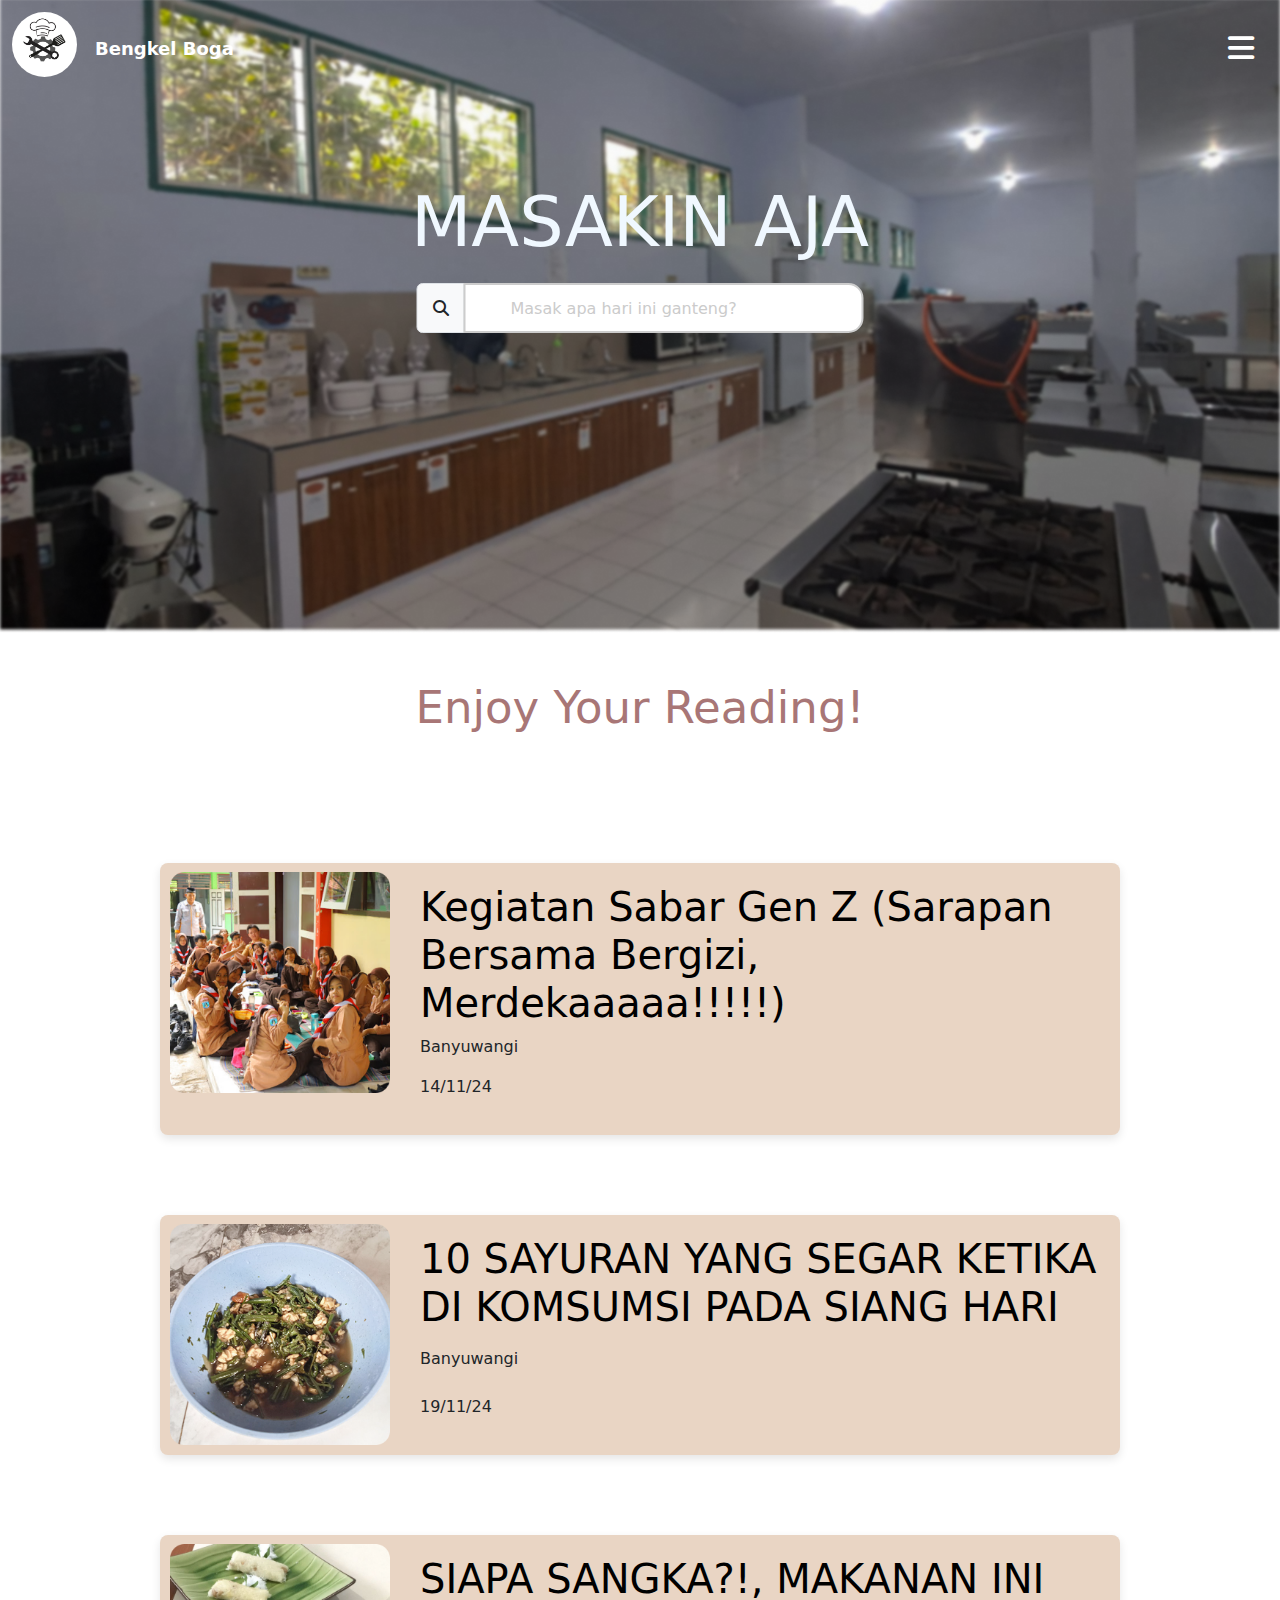
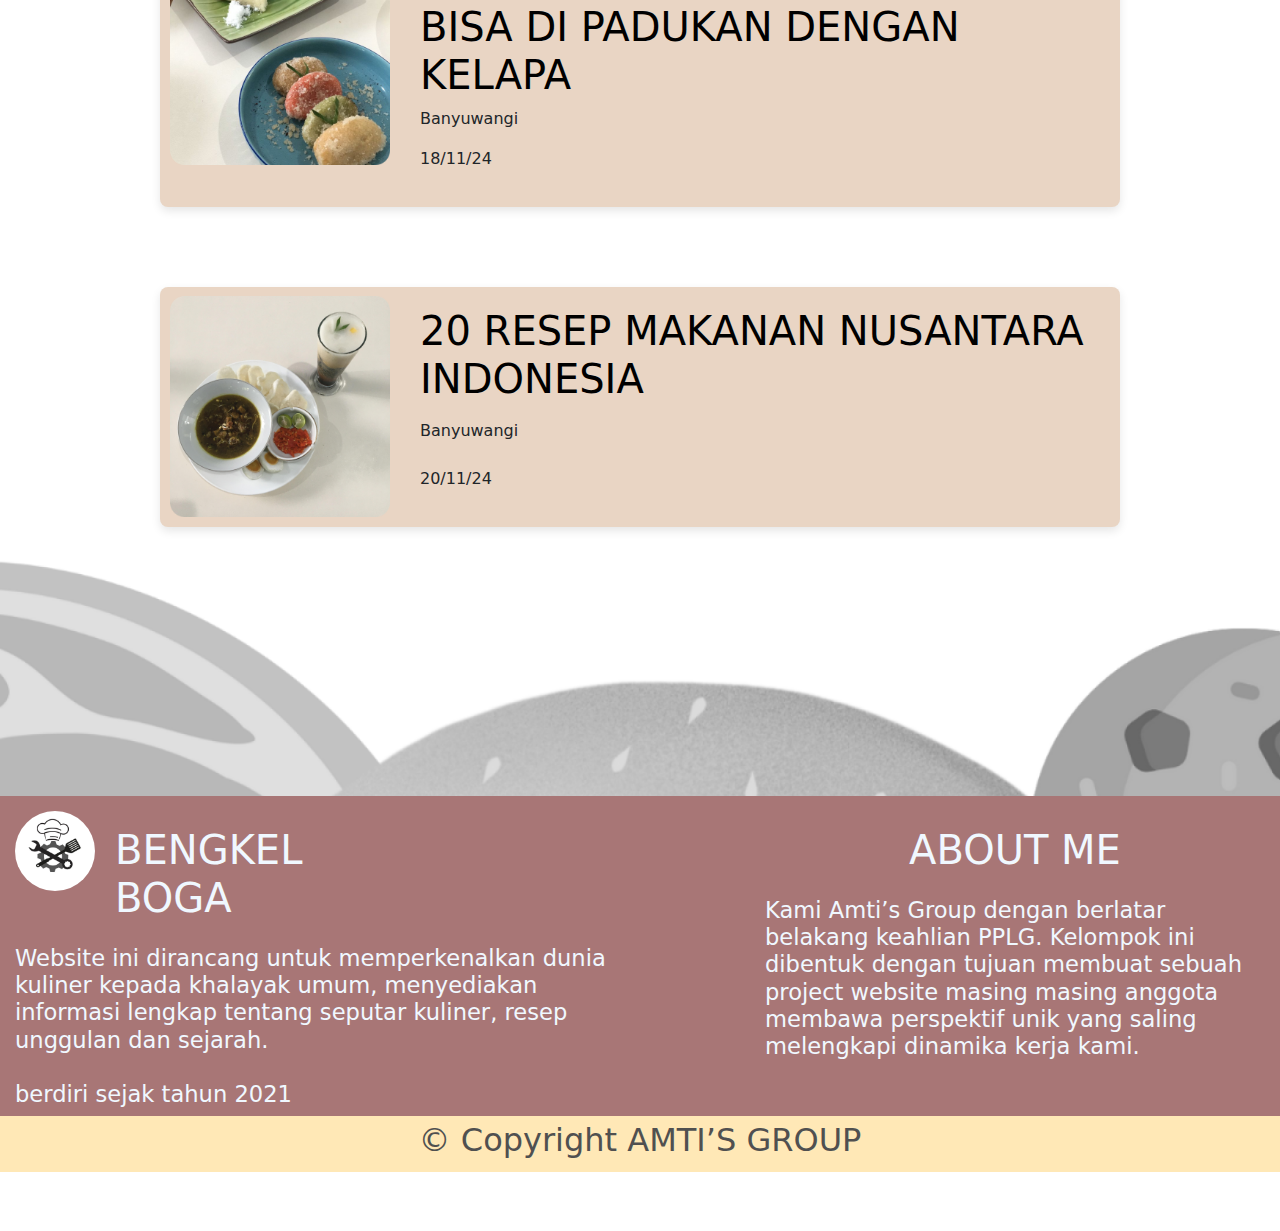
<file: Artikel.html>
<!DOCTYPE html>
<html lang="en">

<head>
    <meta charset="UTF-8">
    <meta name="viewport" content="width=device-width, initial-scale=1.0">
    <link rel="stylesheet" href="style.css">
    <link rel="stylesheet" href="https://cdnjs.cloudflare.com/ajax/libs/font-awesome/6.7.2/css/all.min.css"
        integrity="sha512-Evv84Mr4kqVGRNSgIGL/F/aIDqQb7xQ2vcrdIwxfjThSH8CSR7PBEakCr51Ck+w+/U6swU2Im1vVX0SVk9ABhg=="
        crossorigin="anonymous" referrerpolicy="no-referrer" />
    <link href="https://cdn.jsdelivr.net/npm/bootstrap@5.3.3/dist/css/bootstrap.min.css" rel="stylesheet"
        integrity="sha384-QWTKZyjpPEjISv5WaRU9OFeRpok6YctnYmDr5pNlyT2bRjXh0JMhjY6hW+ALEwIH" crossorigin="anonymous">
    <title>MasakinAja - Artikel</title>
</head>

<body class="hlartikel">
    <div class="container-nav">
        <nav class="tespp">
            <div class="background">
                <img src="allimages/ArtikelHeader.png" alt="">
                <div class="identitas">
                    <img id="nama" src="allimages/LogoBoga.jpg" alt="">
                    <label for="nama">Bengkel Boga</label>
                </div>
                <div class="hamburger">
                    <i class="fas fa-bars" id="hamburgerIcon"></i>
                </div>
                <div class="side-menu" id="sideMenu">
                    <ul>
                        <li><a href="home.html">Home</a></li>
                        <li><a href="Artikel.html">Artikel</a></li>
                        <li><a href="resep.html">Resep</a></li>
                        <li><a href="credits.html">Credit</a></li>
                        <li><a href="struktur.html">Struktur</a></li>
                    </ul>
                </div>
                <h1 class="juduls">MASAKIN AJA</h1>
                <div class="search-container">
                    <div class="input-group mb-3">
                        <span class="input-group-text" id="basic-addon1"><i
                                class="fa-solid fa-magnifying-glass"></i></span>
                        <input for="icon-KP" type="text" class="search-input" placeholder="Masak apa hari ini ganteng?"
                            aria-describedby="basic-addon1">
                    </div>
                </div>
            </div>
        </nav>
    </div>

    <div class="judulawal">
        <h1>Enjoy Your Reading!</h1>
    </div>

    <div class="container-artikel">
        <div class="row-12">
            <div class="kolom">
                <div class="image-container">
                    <img src="allimages/artikel1.png" alt="Gambar Kegiatan">
                </div>
                <div class="text-container">
                    <a href="#"><h1>Kegiatan Sabar Gen Z (Sarapan Bersama Bergizi, Merdekaaaaa!!!!!)</h1></a>
                    <p>Banyuwangi</p>
                    <p>14/11/24</p>
                </div>
            </div>
        </div>
        <div class="row-12">
            <div class="kolom">
                <div class="image-container">
                    <img src="allimages/Sayur.png" alt="Gambar Kegiatan">
                </div>
                <div class="text-container">
                    <a href="#"><h1>10 SAYURAN YANG SEGAR KETIKA DI KOMSUMSI PADA SIANG HARI</h1></a>
                    <p>Banyuwangi</p>
                    <p>19/11/24</p>
                </div>
            </div>
        </div>
        <div class="row-12">
            <div class="kolom">
                <div class="image-container">
                    <img src="allimages/Artikel2.png" alt="Gambar Kegiatan">
                </div>
                <div class="text-container">
                    <a href="#"><h1>SIAPA SANGKA?!, MAKANAN INI BISA DI PADUKAN DENGAN KELAPA</h1></a>
                    <p>Banyuwangi</p>
                    <p>18/11/24</p>
                </div>
            </div>
        </div>
        <div class="row-12">
            <div class="kolom">
                <div class="image-container">
                    <img src="allimages/Artikel3.png" alt="Gambar Kegiatan">
                </div>
                <div class="text-container">
                    <a href="#"><h1>20 RESEP MAKANAN NUSANTARA INDONESIA</h1></a>
                    <p>Banyuwangi</p>
                    <p>20/11/24</p>
                </div>
            </div>
        </div>
    </div>


    <div class="footer">
        <img class="fbgimage" src="allimages/BackgroundBawah.png" alt="">
        <div class="footerutm">
            <div class="flogo-text">
                <img class="flogo" src="allimages/LogoBoga.jpg" alt="">
                <h1 class="ftext">BENGKEL BOGA</h1>
                <h3 class="fdesklmt1">
                    Website ini dirancang untuk memperkenalkan dunia kuliner kepada khalayak umum, menyediakan informasi
                    lengkap tentang seputar kuliner, resep unggulan dan sejarah. <br> <br> berdiri sejak tahun 2021
                </h3>
                <a class="fcredit" href="credits.html">CREDITS</a>
            </div>
            <div class="fabout">
                <h1>ABOUT ME</h1>
                <h3>
                    Kami Amti’s Group dengan berlatar belakang keahlian PPLG. Kelompok ini dibentuk dengan tujuan
                    membuat sebuah project website masing masing anggota membawa perspektif unik yang saling melengkapi
                    dinamika kerja kami.
                </h3>
            </div>
        </div>
        <div class="footerakhr">
            <h2>© Copyright AMTI’S GROUP</h2>
        </div>
    </div>

    <script src="https://cdn.jsdelivr.net/npm/bootstrap@5.3.3/dist/js/bootstrap.bundle.min.js"
        integrity="sha384-YvpcrYf0tY3lHB60NNkmXc5s9fDVZLESaAA55NDzOxhy9GkcIdslK1eN7N6jIeHz"
        crossorigin="anonymous"></script>
    <script src="script.js"></script>
</body>

</html>
</file>
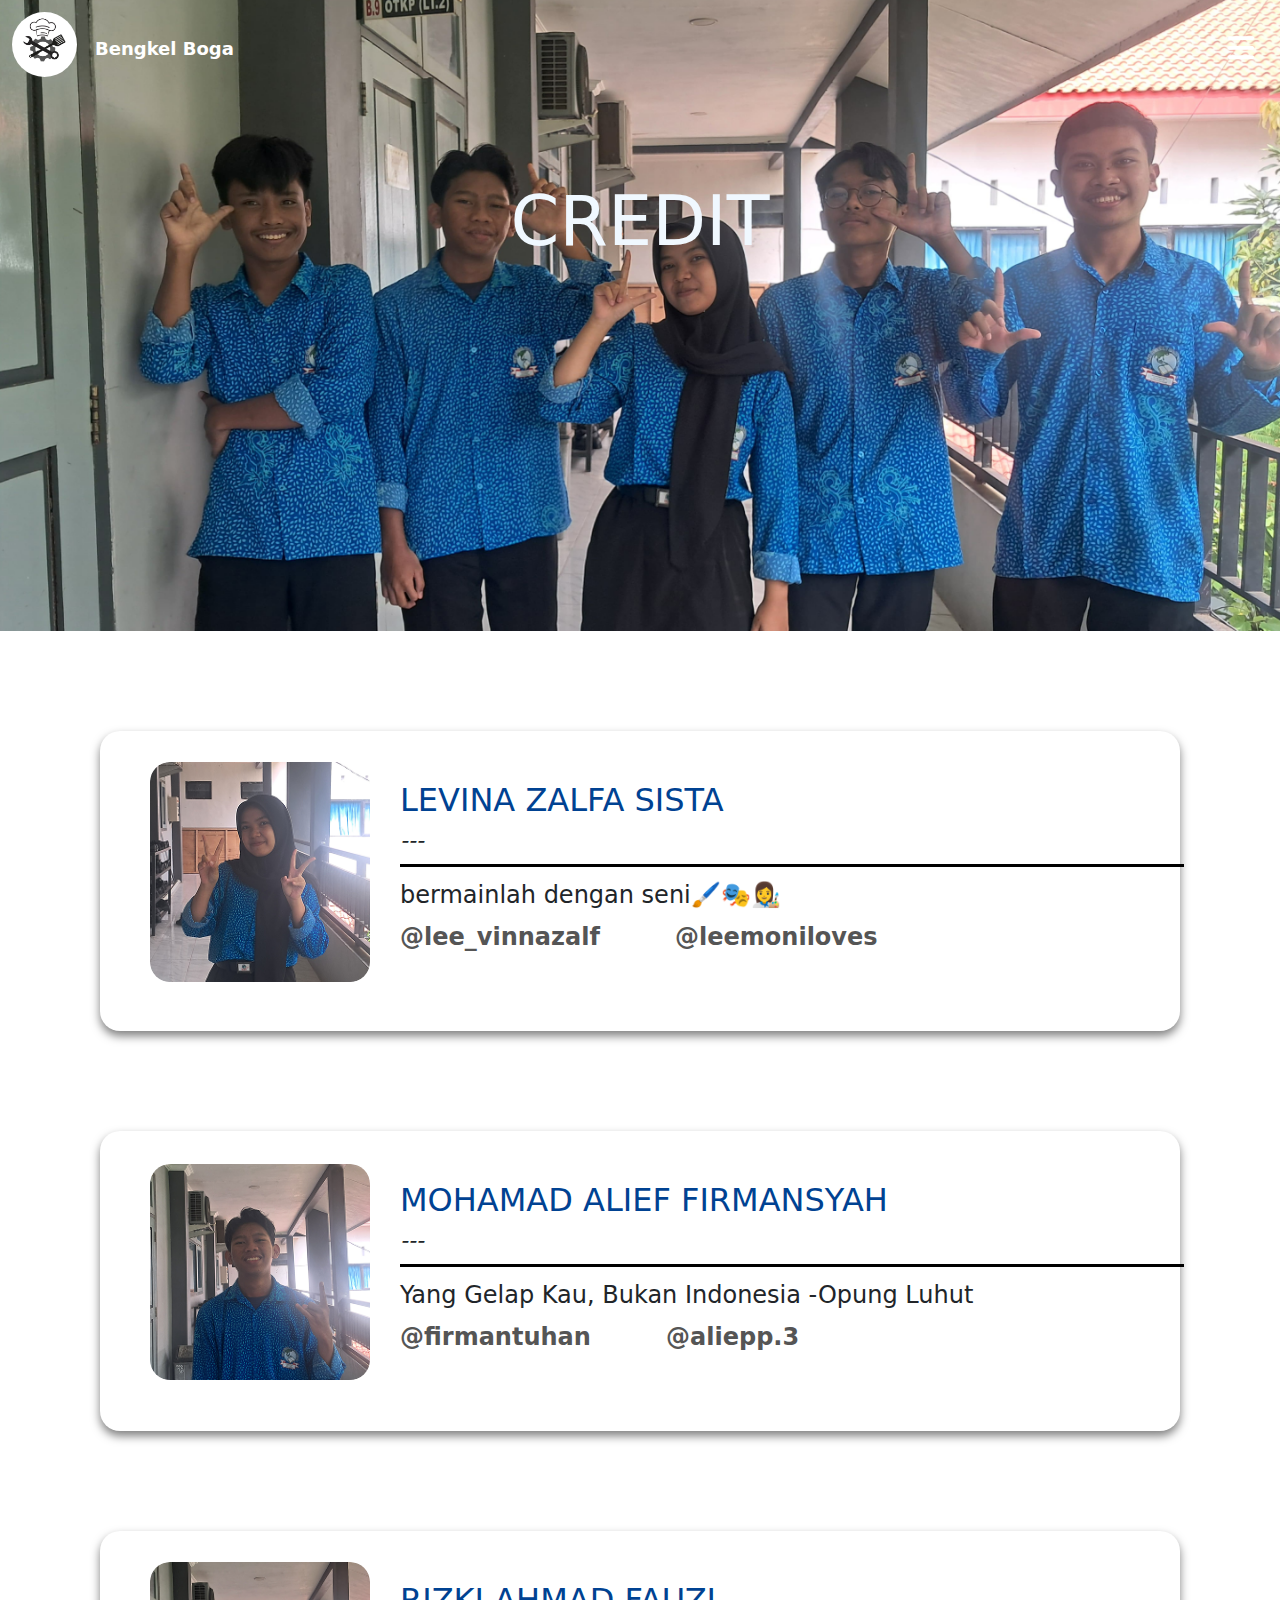
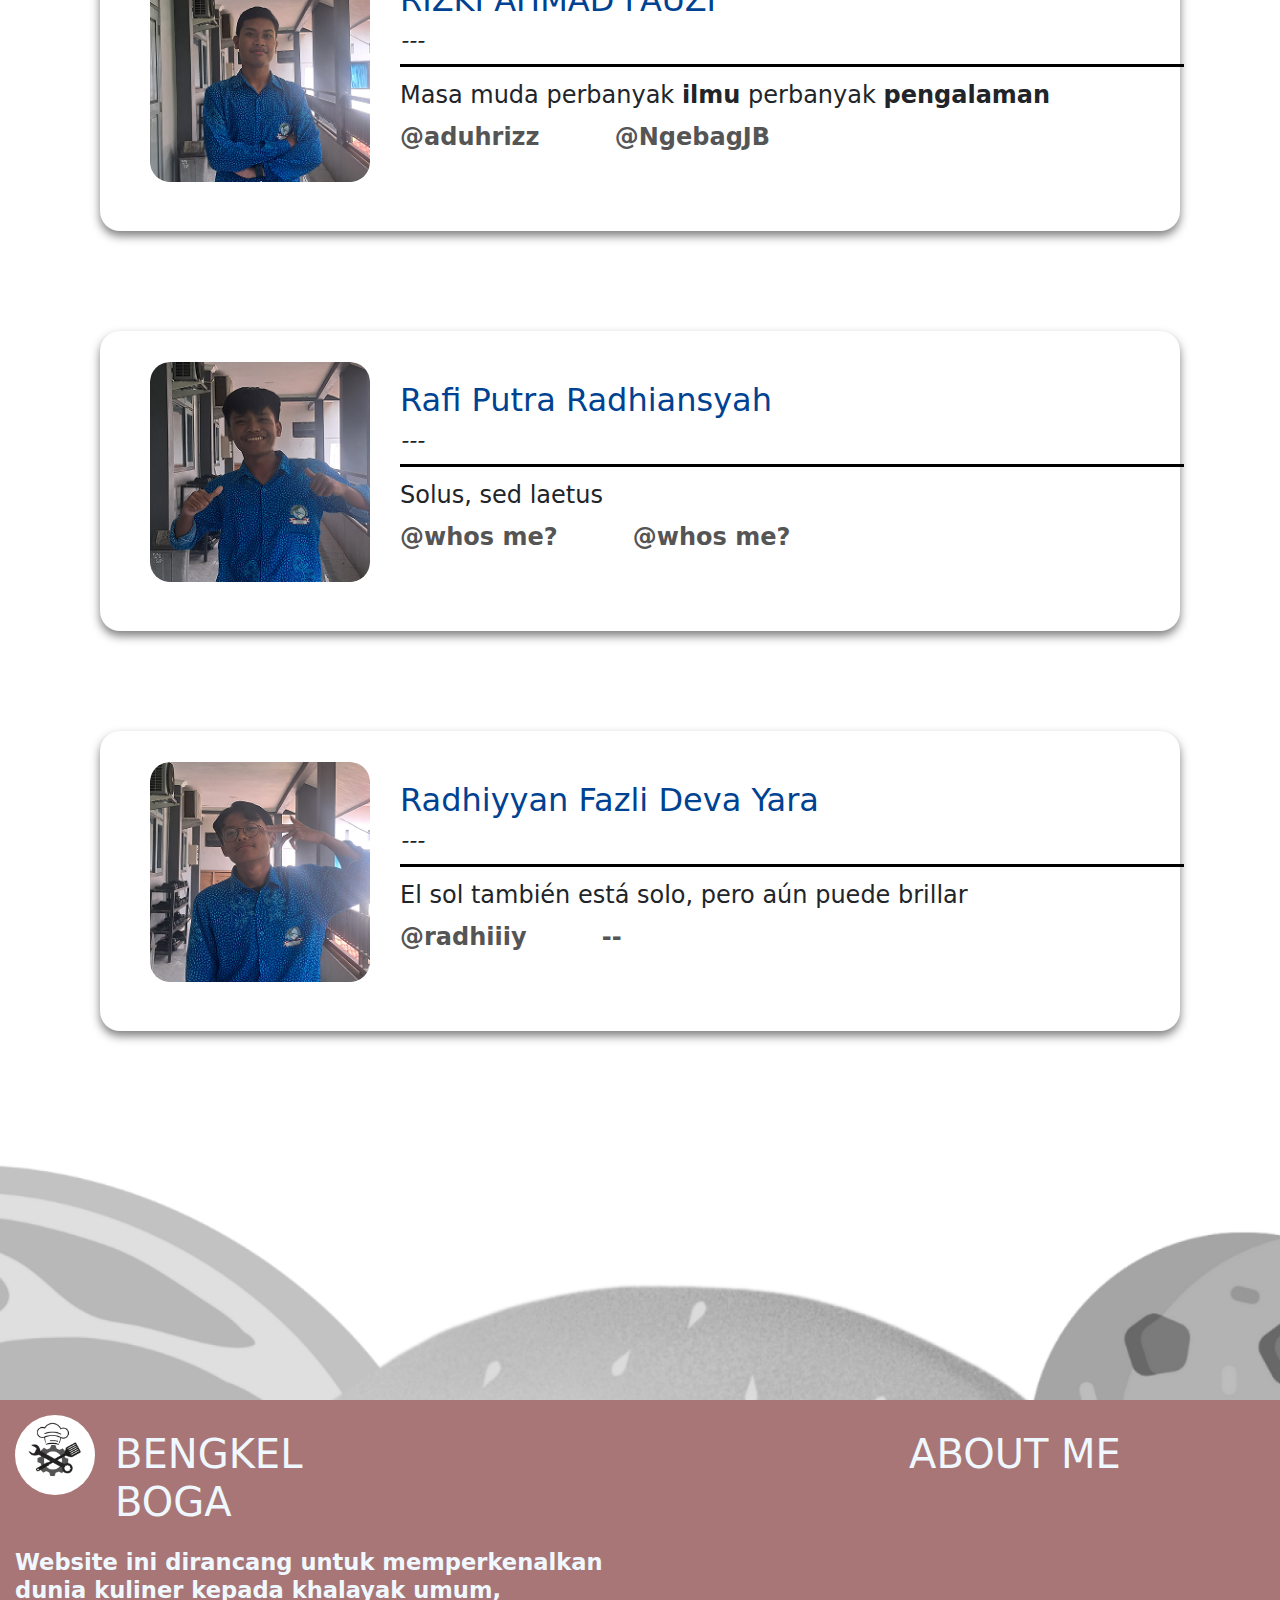
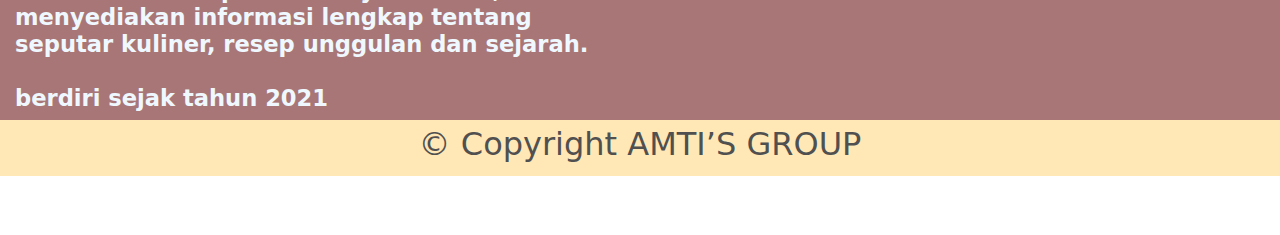
<file: credits.html>
<!DOCTYPE html>
<html lang="en">
<head>
    <meta charset="UTF-8">
    <meta name="viewport" content="width=device-width, initial-scale=1.0">
    <title>Masakin aja - Credits</title>
    <link href="https://cdn.jsdelivr.net/npm/bootstrap@5.3.3/dist/css/bootstrap.min.css" rel="stylesheet" integrity="sha384-QWTKZyjpPEjISv5WaRU9OFeRpok6YctnYmDr5pNlyT2bRjXh0JMhjY6hW+ALEwIH" crossorigin="anonymous">
    <link href="https://fonts.googleapis.com/css2?family=DM+Sans:wght@400;500;700&display=swap" rel="stylesheet">
    <link rel="stylesheet" href="https://cdnjs.cloudflare.com/ajax/libs/font-awesome/6.7.2/css/all.min.css" integrity="sha512-Evv84Mr4kqVGRNSgIGL/F/aIDqQb7xQ2vcrdIwxfjThSH8CSR7PBEakCr51Ck+w+/U6swU2Im1vVX0SVk9ABhg==" crossorigin="anonymous" referrerpolicy="no-referrer" />
    <link rel="stylesheet" href="style.css">
</head>
<body class="hlcredit">
    <div class="container-nav">
        <nav class="tespp">
            <div class="background">
                <img src="allimages/CreditHeader.png" alt="">
                <div class="identitas">
                    <img id="nama" src="allimages/LogoBoga.jpg" alt="">
                    <label for="nama">Bengkel Boga</label>
                </div>
                <div class="hamburger">
                    <i class="fas fa-bars" id="hamburgerIcon"></i>
                </div>
                    <div class="side-menu" id="sideMenu">
                        <ul>
                            <li><a href="home.html">Home</a></li>
                            <li><a href="Artikel.html">Artikel</a></li>
                            <li><a href="resep.html">Resep</a></li>
                            <li><a href="credits.html">Credit</a></li>
                            <li><a href="struktur.html">Struktur</a></li>
                        </ul>
                    </div>
                    <h1 class="juduls">CREDIT</h1>
                    <!-- <div class="search-container">
                        <div class="input-group mb-3">
                            <span class="input-group-text" id="basic-addon1"><i
                                    class="fa-solid fa-magnifying-glass"></i></span>
                            <input for="icon-KP" type="text" class="search-input"
                                placeholder="Masak apa hari ini ganteng?" aria-describedby="basic-addon1">
                        </div>
                    </div> -->
                </div>
        </nav>
    </div>

    <!-- ISI -->
    <div class="wrap">
        <div class="Kolom">
            <h1 class="nama">LEVINA ZALFA SISTA</h1>
            <h2 class="job"><i>---</i></h2>
            <hr class="garis">
            <p class="bio">bermainlah dengan seni🖌️🎭👩‍🎨</p>
            <h1 class="sosmed">@lee_vinnazalf &nbsp; &nbsp; &nbsp; &nbsp; @leemoniloves</h1>
            <img name="foto" src="allimages/Levina.png" alt="FOTO TIDAK DITEMUKAN">
        </div>
        <div class="Kolom">
            <h1 class="nama">MOHAMAD ALIEF FIRMANSYAH</h1>
            <h2 class="job"><i>---</i></h2>
            <hr class="garis">
            <p class="bio">Yang Gelap Kau, Bukan Indonesia  -Opung Luhut</p>
            <h1 class="sosmed">@firmantuhan &nbsp; &nbsp; &nbsp; &nbsp; @aliepp.3</h1>
            <img name="foto" src="allimages/Firman.png" alt="FOTO TIDAK DITEMUKAN">
        </div>
        <div class="Kolom">
            <h1 class="nama">RIZKI AHMAD FAUZI</h1>
            <h2 class="job"><i>---</i></h2>
            <hr class="garis">
            <p class="bio">Masa muda perbanyak <span>ilmu</span> perbanyak <span>pengalaman</span></p>
            <h1 class="sosmed">@aduhrizz &nbsp; &nbsp; &nbsp; &nbsp; @NgebagJB</h1>
            <img name="foto" src="allimages/Rizki.png" alt="FOTO TIDAK DITEMUKAN">
        </div>
        <div class="Kolom">
            <h1 class="nama">Rafi Putra Radhiansyah</h1>
            <h2 class="job"><i>---</i></h2>
            <hr class="garis">
            <p class="bio">Solus, sed laetus</p>
            <h1 class="sosmed">@whos me? &nbsp; &nbsp; &nbsp; &nbsp; @whos me?</h1>
            <img name="foto" src="allimages/Rafi.png" alt="FOTO TIDAK DITEMUKAN">
        </div>
        <div class="Kolom">
            <h1 class="nama">Radhiyyan Fazli Deva Yara</h1>
            <h2 class="job"><i>---</i></h2>
            <hr class="garis">
            <p class="bio">El sol también está solo, pero aún puede brillar</p>
            <h1 class="sosmed">@radhiiiy &nbsp; &nbsp; &nbsp; &nbsp; --</h1>
            <img name="foto" src="allimages/Radhian.png" alt="FOTO TIDAK DITEMUKAN">
        </div>
    </div>

    <div class="footer">
        <img class="fbgimage" src="allimages/BackgroundBawah.png" alt="">
        <div class="footerutm">
            <div class="flogo-text">
                <img class="flogo" src="allimages/LogoBoga.jpg" alt="">
                <h1 class="ftext">BENGKEL BOGA</h1>
                <h3 class="fdesklmt1">
                    Website ini dirancang untuk memperkenalkan dunia kuliner kepada khalayak umum, menyediakan informasi lengkap tentang seputar kuliner, resep unggulan dan sejarah. <br> <br> berdiri sejak tahun 2021
                </h3>
                <a class="fcredit" href="credits.html">CREDITS</a>
            </div>
            <div class="fabout">
                <h1>ABOUT ME</h1>
                <h3>
                    Kami Amti’s Group dengan berlatar belakang keahlian PPLG. Kelompok ini dibentuk dengan tujuan membuat sebuah project website masing masing anggota membawa perspektif unik yang saling melengkapi dinamika kerja kami.
                </h3>
            </div>
        </div>
        <div class="footerakhr">
            <h2>© Copyright AMTI’S GROUP</h2>
        </div>
    </div>

    <script src="https://cdn.jsdelivr.net/npm/bootstrap@5.3.3/dist/js/bootstrap.bundle.min.js"
        integrity="sha384-YvpcrYf0tY3lHB60NNkmXc5s9fDVZLESaAA55NDzOxhy9GkcIdslK1eN7N6jIeHz"
        crossorigin="anonymous"></script>
    <script src="script.js"></script>
</body>
</html>
</file>
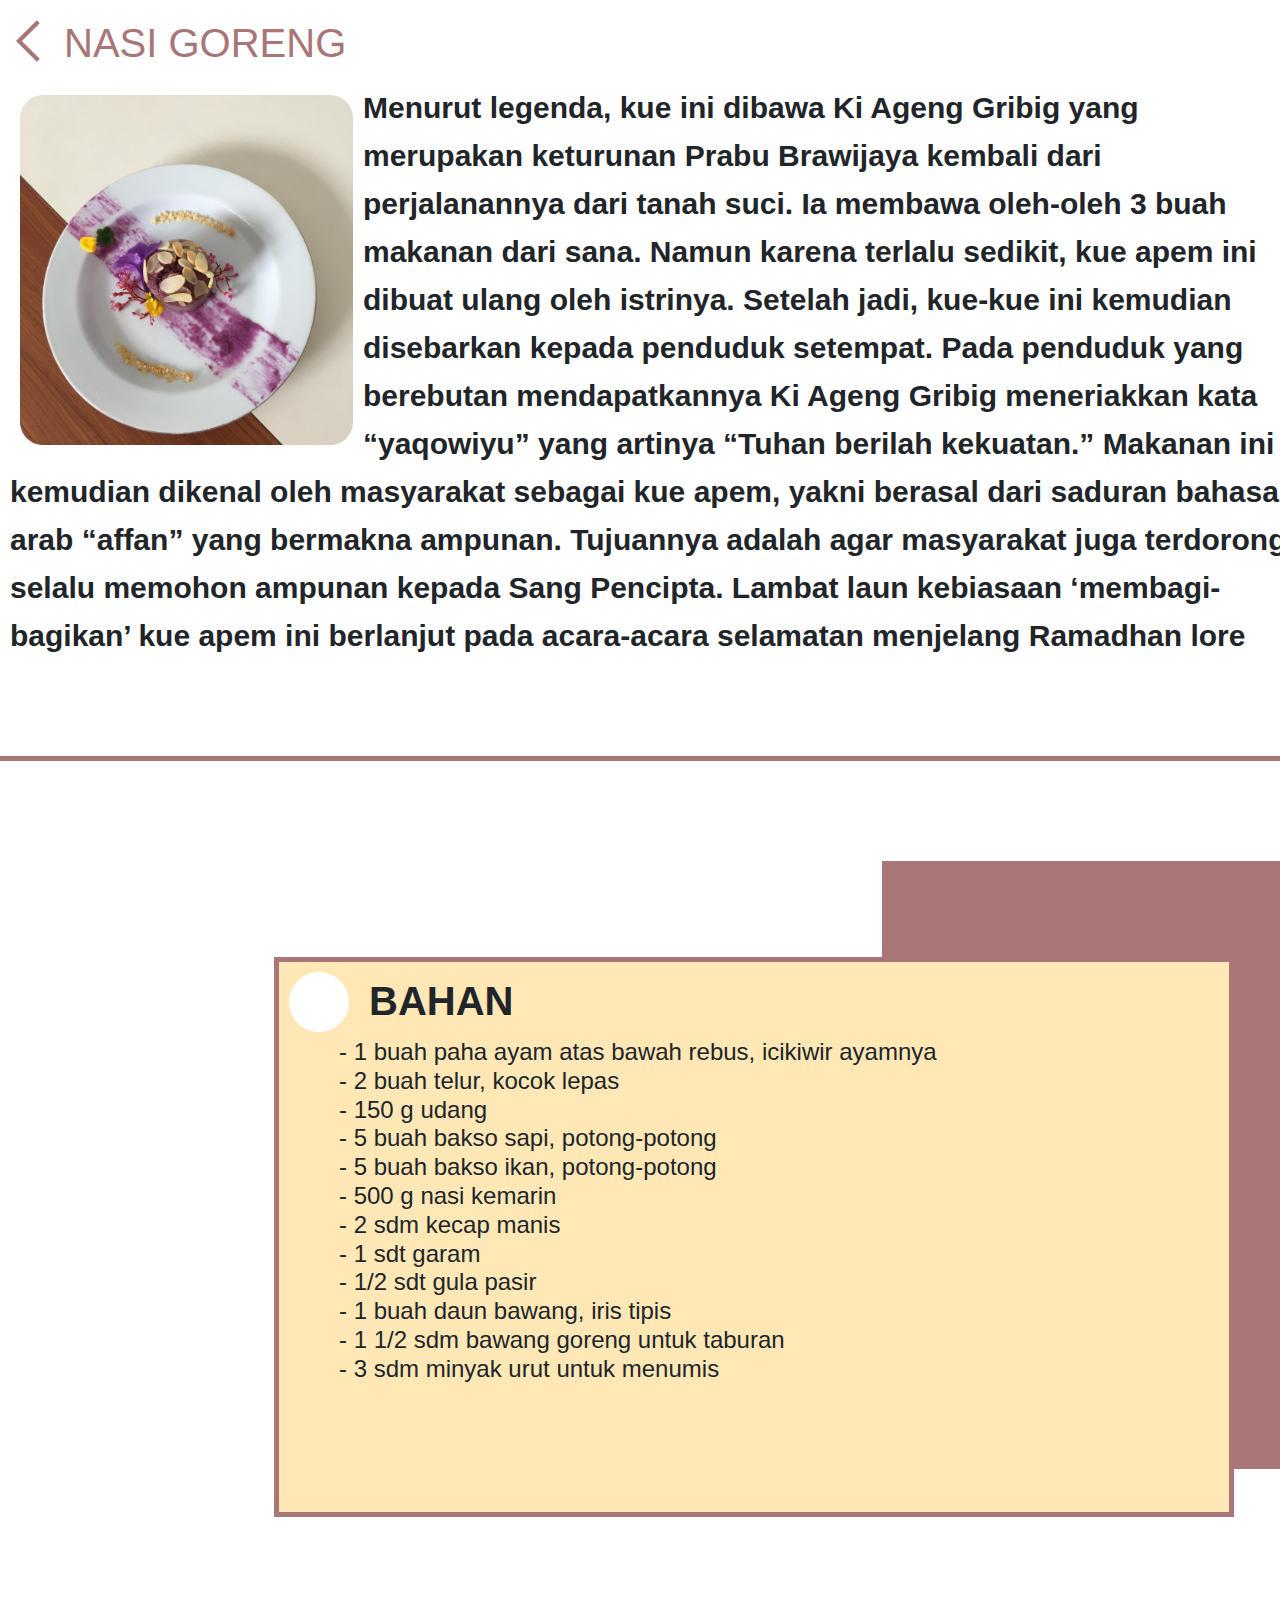
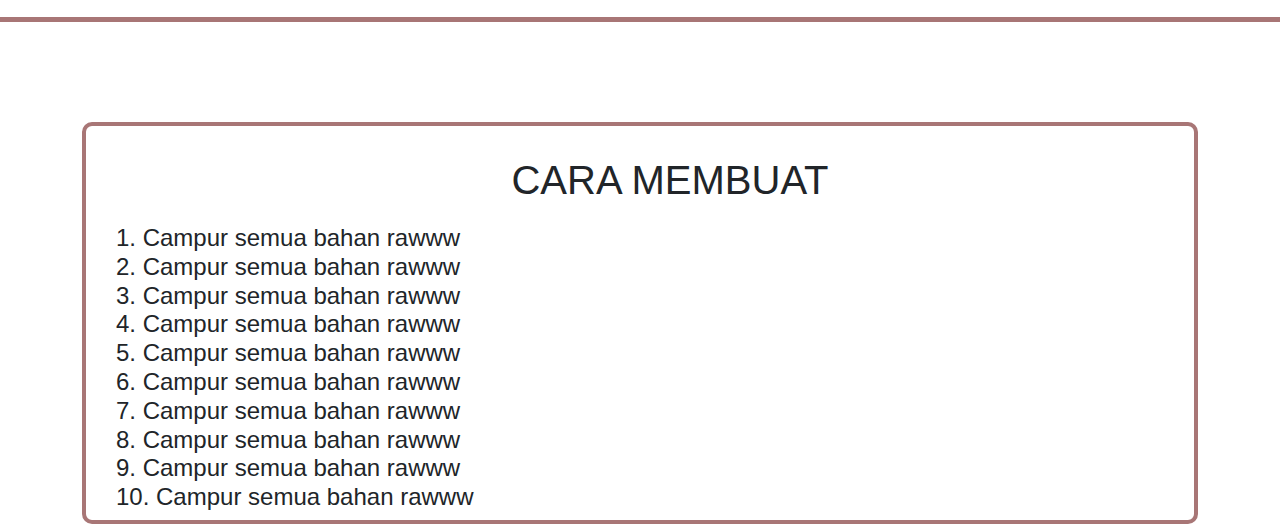
<file: exresepbaru.html>
<!DOCTYPE html>
<html lang="en">

<head>
    <meta charset="UTF-8">
    <meta name="viewport" content="width=device-width, initial-scale=1.0">
    <link rel="stylesheet" href="style.css">
    <link rel="stylesheet"
        href="https://fonts.googleapis.com/css2?family=Material+Symbols+Outlined:opsz,wght,FILL,GRAD@48,400,0,0&icon_names=arrow_back_ios" />
    <link href="https://fonts.googleapis.com/css2?family=DM+Sans:wght@400;500;700&display=swap" rel="stylesheet">
    <link href="https://cdn.jsdelivr.net/npm/bootstrap@5.3.3/dist/css/bootstrap.min.css" rel="stylesheet"
        integrity="sha384-QWTKZyjpPEjISv5WaRU9OFeRpok6YctnYmDr5pNlyT2bRjXh0JMhjY6hW+ALEwIH" crossorigin="anonymous">
    <title>Document</title>
</head>

<body>
    <div class="iconatas">
        <a href="" class="material-symbols-outlined">arrow_back_ios </a>
        <h1 class="judulartikel">NASI GORENG</h1>
    </div>

    <h1 class="text-gambar">
        <img src="allimages/Apem.png" alt="Deskripsi Gambar">
        <span>
            Menurut legenda, kue ini dibawa Ki Ageng Gribig yang merupakan keturunan Prabu Brawijaya kembali dari
            perjalanannya dari tanah suci. Ia membawa oleh-oleh 3 buah makanan dari sana. Namun karena terlalu sedikit,
            kue apem ini dibuat ulang oleh istrinya. Setelah jadi, kue-kue ini kemudian disebarkan kepada penduduk
            setempat. Pada penduduk yang berebutan mendapatkannya Ki Ageng Gribig meneriakkan kata “yaqowiyu” yang
            artinya “Tuhan berilah kekuatan.” Makanan ini kemudian dikenal oleh masyarakat sebagai kue apem, yakni
            berasal dari saduran bahasa arab “affan” yang bermakna ampunan. Tujuannya adalah agar masyarakat juga
            terdorong selalu memohon ampunan kepada Sang Pencipta. Lambat laun kebiasaan ‘membagi-bagikan’ kue apem ini
            berlanjut pada acara-acara selamatan menjelang Ramadhan lore
        </span>
    </h1>

    <div class="ln-resep"></div>

    <div class="container">
        <div class="bahanlabel">
            <div class="dummy"></div>
            <div class="labelutama">
                <div class="lingkaran">
                    <div>
                        <h1>BAHAN</h1>
                    </div>
                    <div class="bahan">
                        <h4>
                            - 1 buah paha ayam atas bawah rebus, icikiwir ayamnya <br>
                            - 2 buah telur, kocok lepas <br>
                            - 150 g udang <br>
                            - 5 buah bakso sapi, potong-potong <br>
                            - 5 buah bakso ikan, potong-potong <br>
                            - 500 g nasi kemarin <br>
                            - 2 sdm kecap manis <br>
                            - 1 sdt garam <br>
                            - 1/2 sdt gula pasir <br>
                            - 1 buah daun bawang, iris tipis <br>
                            - 1 1/2 sdm bawang goreng untuk taburan <br>
                            - 3 sdm minyak urut untuk menumis <br>
                        </h4>
                    </div>
                </div>
            </div>
        </div>
    </div>


        <div class="ln-resep"></div>


        <div class="container">
            <div class="tutorr">
                <h1>CARA MEMBUAT</h1>
                <h4>
                    1. Campur semua bahan rawww <br>
                    2. Campur semua bahan rawww <br>
                    3. Campur semua bahan rawww <br>
                    4. Campur semua bahan rawww <br>
                    5. Campur semua bahan rawww <br>
                    6. Campur semua bahan rawww <br>
                    7. Campur semua bahan rawww <br>
                    8. Campur semua bahan rawww <br>
                    9. Campur semua bahan rawww <br>
                    10. Campur semua bahan rawww <br>
                </h4>
            </div>
        </div>
</body>

</html>
</file>
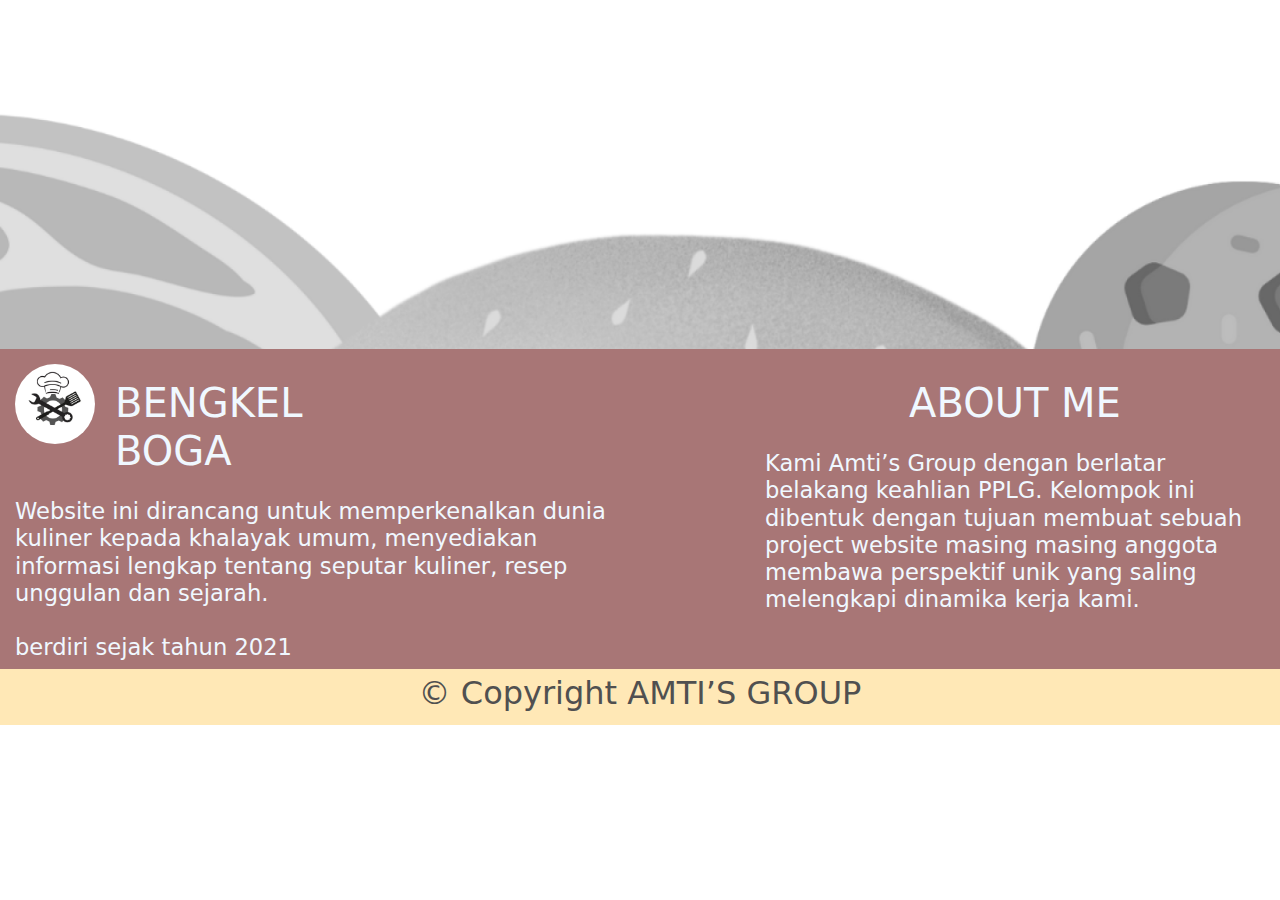
<file: futerhebat.html>
<!DOCTYPE html>
<html lang="en">
<head>
    <meta charset="UTF-8">
    <meta name="viewport" content="width=device-width, initial-scale=1.0">
    <link rel="stylesheet" href="cssfoldersementara/futer.css">
    <link href="https://fonts.googleapis.com/css2?family=DM+Sans:wght@400;500;700&display=swap" rel="stylesheet">
    <link href="https://cdn.jsdelivr.net/npm/bootstrap@5.3.3/dist/css/bootstrap.min.css" rel="stylesheet" integrity="sha384-QWTKZyjpPEjISv5WaRU9OFeRpok6YctnYmDr5pNlyT2bRjXh0JMhjY6hW+ALEwIH" crossorigin="anonymous">

    <title>Document</title>
</head>
<body>
    <div class="footer">
        <img class="fbgimage" src="allimages/BackgroundBawah.png" alt="">
        <div class="footerutm">
            <div class="flogo-text">
                <img class="flogo" src="allimages/LogoBoga.jpg" alt="">
                <h1 class="ftext">BENGKEL BOGA</h1>
                <h3 class="fdesklmt1">
                    Website ini dirancang untuk memperkenalkan dunia kuliner kepada khalayak umum, menyediakan informasi lengkap tentang seputar kuliner, resep unggulan dan sejarah. <br> <br> berdiri sejak tahun 2021
                </h3>
                <a class="fcredit" href="credits.html">CREDITS</a>
            </div>
            <div class="fabout">
                <h1>ABOUT ME</h1>
                <h3>
                    Kami Amti’s Group dengan berlatar belakang keahlian PPLG. Kelompok ini dibentuk dengan tujuan membuat sebuah project website masing masing anggota membawa perspektif unik yang saling melengkapi dinamika kerja kami.
                </h3>
            </div>
        </div>
        <div class="footerakhr">
            <h2>© Copyright AMTI’S GROUP</h2>
        </div>
    </div>
</body>
</html>
</file>
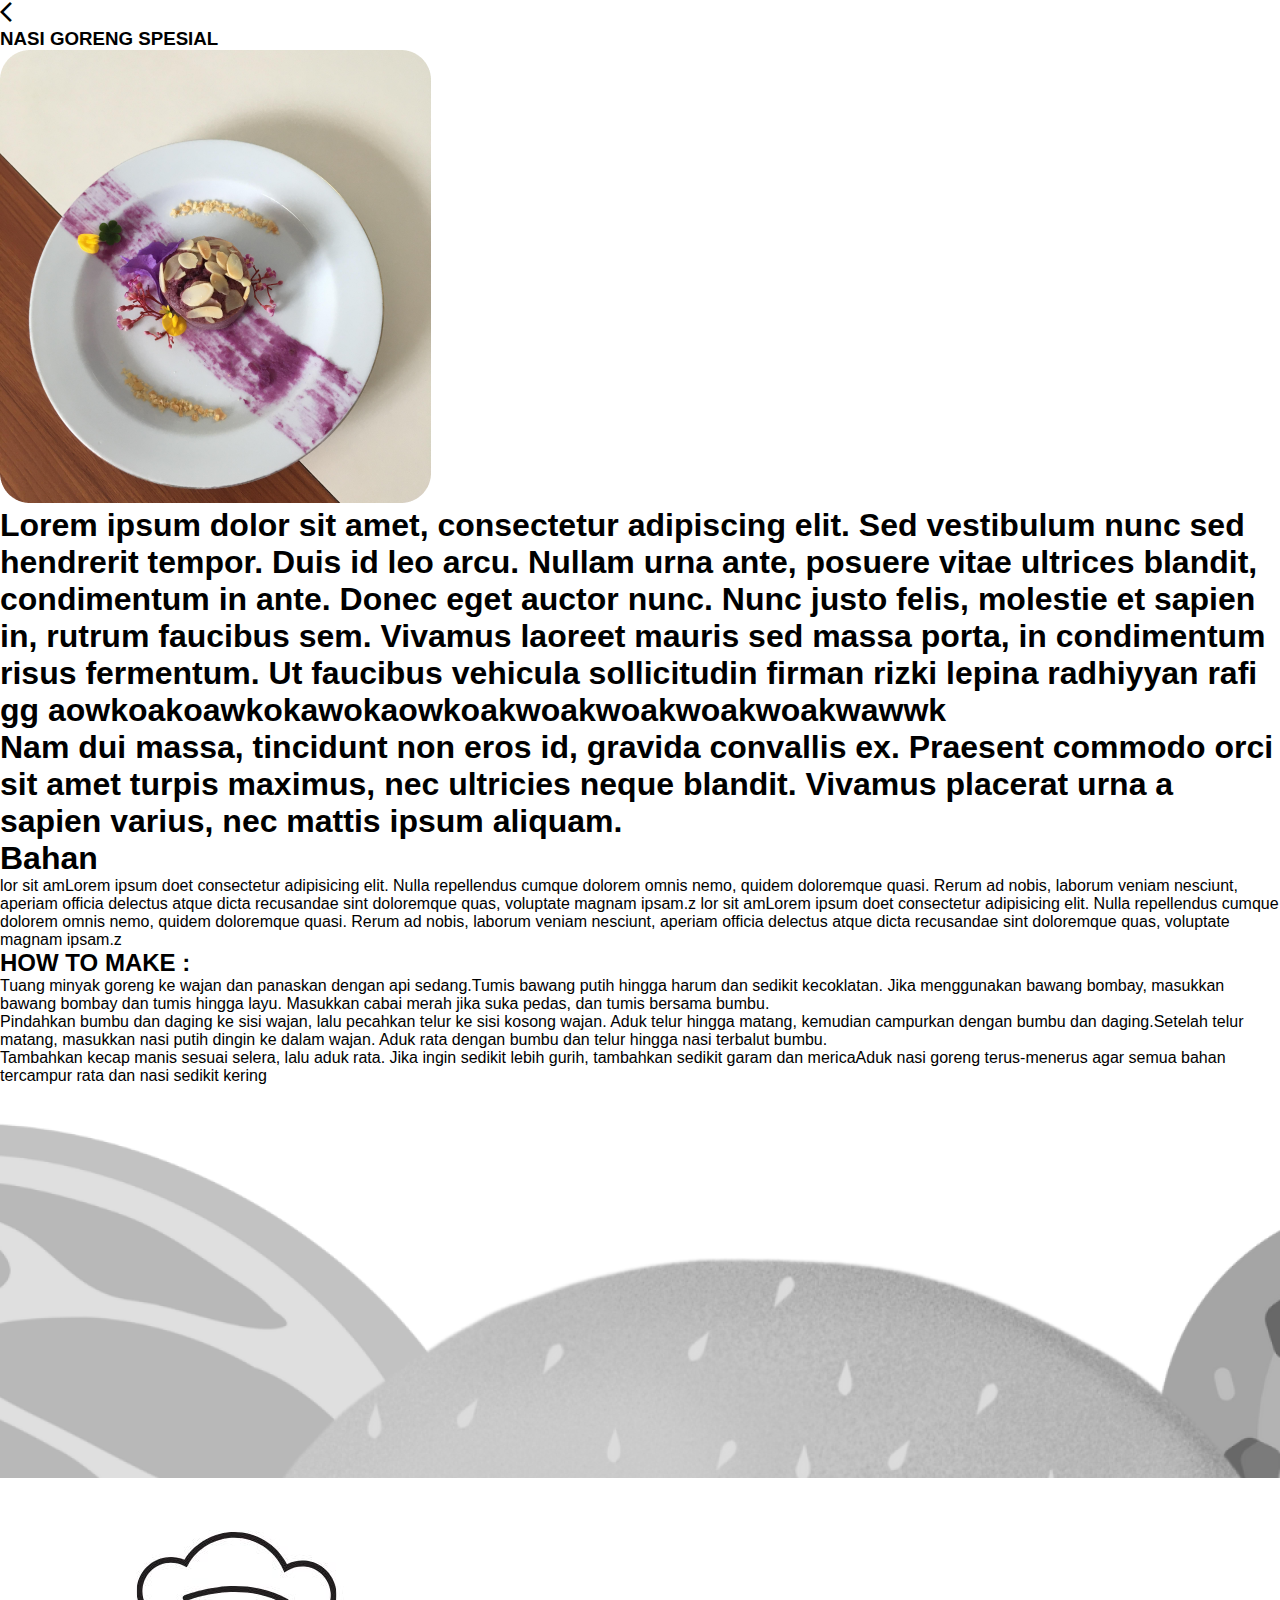
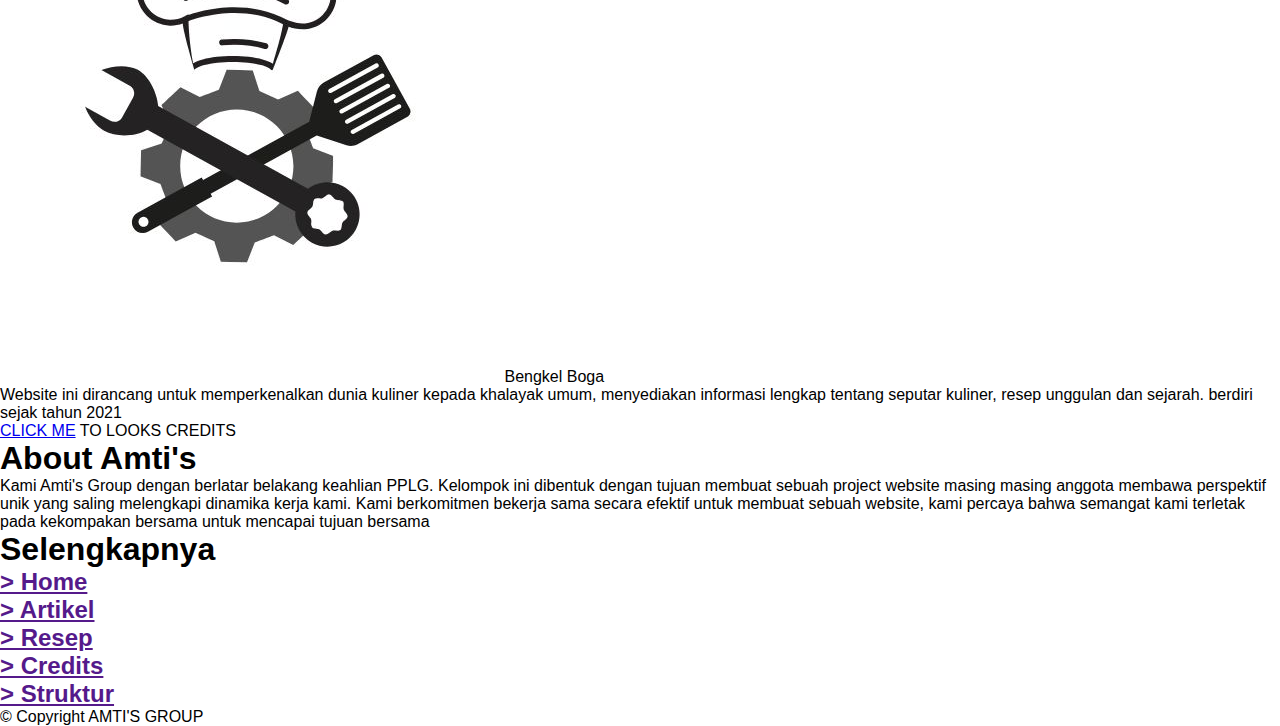
<file: HalResep.html>
<!DOCTYPE html>
<html lang="en">
<head>
    <meta charset="UTF-8">
    <meta name="viewport" content="width=device-width, initial-scale=1.0">
    <title>halaman resep</title>
    <link rel="stylesheet" href="cssfoldersementara/resep.css">
    <link rel="stylesheet" href="https://fonts.googleapis.com/css2?family=Material+Symbols+Outlined:opsz,wght,FILL,GRAD@20..48,100..700,0..1,-50..200&icon_names=arrow_back_ios" />

</head>
<body>

<!-- JUDUL -->
 
    <span class="material-symbols-outlined">
        arrow_back_ios
    </span>
    <div class="NASI">
            <h3>NASI GORENG SPESIAL</h3>
    </div>

    <div class="imgcl">
        <img src="allimages/Apem.png" alt="">
    </div>
        
<!-- SEJARAH -->

    <div class="p1">
        <h1>Lorem ipsum dolor sit amet, consectetur adipiscing elit. Sed vestibulum nunc sed hendrerit tempor. Duis id leo arcu. Nullam urna ante, posuere vitae ultrices blandit, condimentum in ante. Donec eget auctor nunc. Nunc justo felis, molestie et sapien in, rutrum faucibus sem. Vivamus laoreet mauris sed massa porta, in condimentum risus fermentum. Ut faucibus vehicula sollicitudin firman rizki lepina radhiyyan rafi gg aowkoakoawkokawokaowkoakwoakwoakwoakwoakwawwk</h1>
    </div>
    <div class="p2">
        <h1>Nam dui massa, tincidunt non eros id, gravida convallis ex. Praesent commodo orci sit amet turpis maximus, nec ultricies neque blandit. Vivamus placerat urna a sapien varius, nec mattis ipsum aliquam.</h1>
    </div>
    <div class="horizontal-line"></div>

<!-- RESEP  -->

    <div class="kotakResep">
        <div class="tumpukan1"></div>
        <div class="kolom1">
                 <div class="judul">
                    <h1>Bahan</h1>
                 </div>
           <div class="resep">
            lor sit amLorem ipsum doet consectetur adipisicing elit. Nulla repellendus cumque dolorem omnis nemo, quidem doloremque quasi. Rerum ad nobis, laborum veniam nesciunt, aperiam officia delectus atque dicta recusandae sint doloremque quas, voluptate magnam ipsam.z
            lor sit amLorem ipsum doet consectetur adipisicing elit. Nulla repellendus cumque dolorem omnis nemo, quidem doloremque quasi. Rerum ad nobis, laborum veniam nesciunt, aperiam officia delectus atque dicta recusandae sint doloremque quas, voluptate magnam ipsam.z
           </div> 
             <div class="lingkaran"></div>
        </div>
            <div class="horizontal-line2"></div>
     </div>

<!-- CARA MEMBUAT -->

     <div class="kolom2">
        <div class="tutor">
            <h2>HOW TO MAKE :</h2>
        </div>
        <ol>
            <li>Tuang minyak goreng ke wajan dan panaskan dengan api sedang.Tumis bawang putih hingga harum dan sedikit kecoklatan.
                Jika menggunakan bawang bombay, masukkan bawang bombay dan tumis hingga layu.
                Masukkan cabai merah jika suka pedas, dan tumis bersama bumbu.</li>
            <li>Pindahkan bumbu dan daging ke sisi wajan, lalu pecahkan telur ke sisi kosong wajan.
                Aduk telur hingga matang, kemudian campurkan dengan bumbu dan daging.Setelah telur matang, masukkan nasi putih dingin ke dalam wajan.
                Aduk rata dengan bumbu dan telur hingga nasi terbalut bumbu.</li>
            <li>Tambahkan kecap manis sesuai selera, lalu aduk rata.
                Jika ingin sedikit lebih gurih, tambahkan sedikit garam dan mericaAduk nasi goreng terus-menerus agar semua bahan tercampur rata dan nasi sedikit kering</li>
         </ol>
    </div>
 
    <!-- <div class="img2">
        <img src="allimages/BackgroundBawah.png" alt="">
    </div> -->


<!-- FOOTER -->

<img class="foodbg" src="allimages/BackgroundBawah.png" alt="">
<div class="footeraseli">
    <div class="logoft">
        <div class="tulisan1">
            <img src="allimages/LogoBoga.jpg" alt="">
            <j class="bogatext">Bengkel Boga</j>
            <p class="deskripsi">Website ini dirancang untuk memperkenalkan dunia kuliner kepada khalayak umum, menyediakan informasi lengkap tentang seputar kuliner, resep unggulan dan sejarah. berdiri sejak tahun 2021</p>
            <a class="arefcredit" href="credits.html">CLICK ME</a> <j class="arefcreditsisa">TO LOOKS CREDITS</j>
        </div>

        <div class="tulisan2">
            <h1 class="judulds">About Amti's</h1>
            <p class="deskripsi">Kami Amti's Group dengan berlatar belakang 
                keahlian PPLG. Kelompok ini dibentuk dengan tujuan membuat sebuah project website masing masing anggota membawa perspektif unik yang saling melengkapi dinamika kerja kami.
                Kami berkomitmen bekerja sama secara efektif untuk membuat sebuah website,
                kami percaya bahwa semangat kami terletak pada kekompakan bersama untuk mencapai tujuan bersama</p>
        </div>

        <div class="tulisan3">
            <h1 class="judulds">Selengkapnya</h1>
            <h2 class="deskripsi">
                <pre></pre>
                <a href="">> Home</a> <br>
                <pre></pre>
                <a href="">> Artikel</a> <br>
                <pre></pre>
                <a href="">> Resep</a> <br>
                <pre></pre>
                <a href="">> Credits</a> <br>
                <pre></pre>
                <a href="">> Struktur</a> <br>
            </h2>
        </div>
    </div>
    <div class="footerterakhir">
        © Copyright AMTI'S GROUP
    </div>
</div>







</body>
</html>
</file>
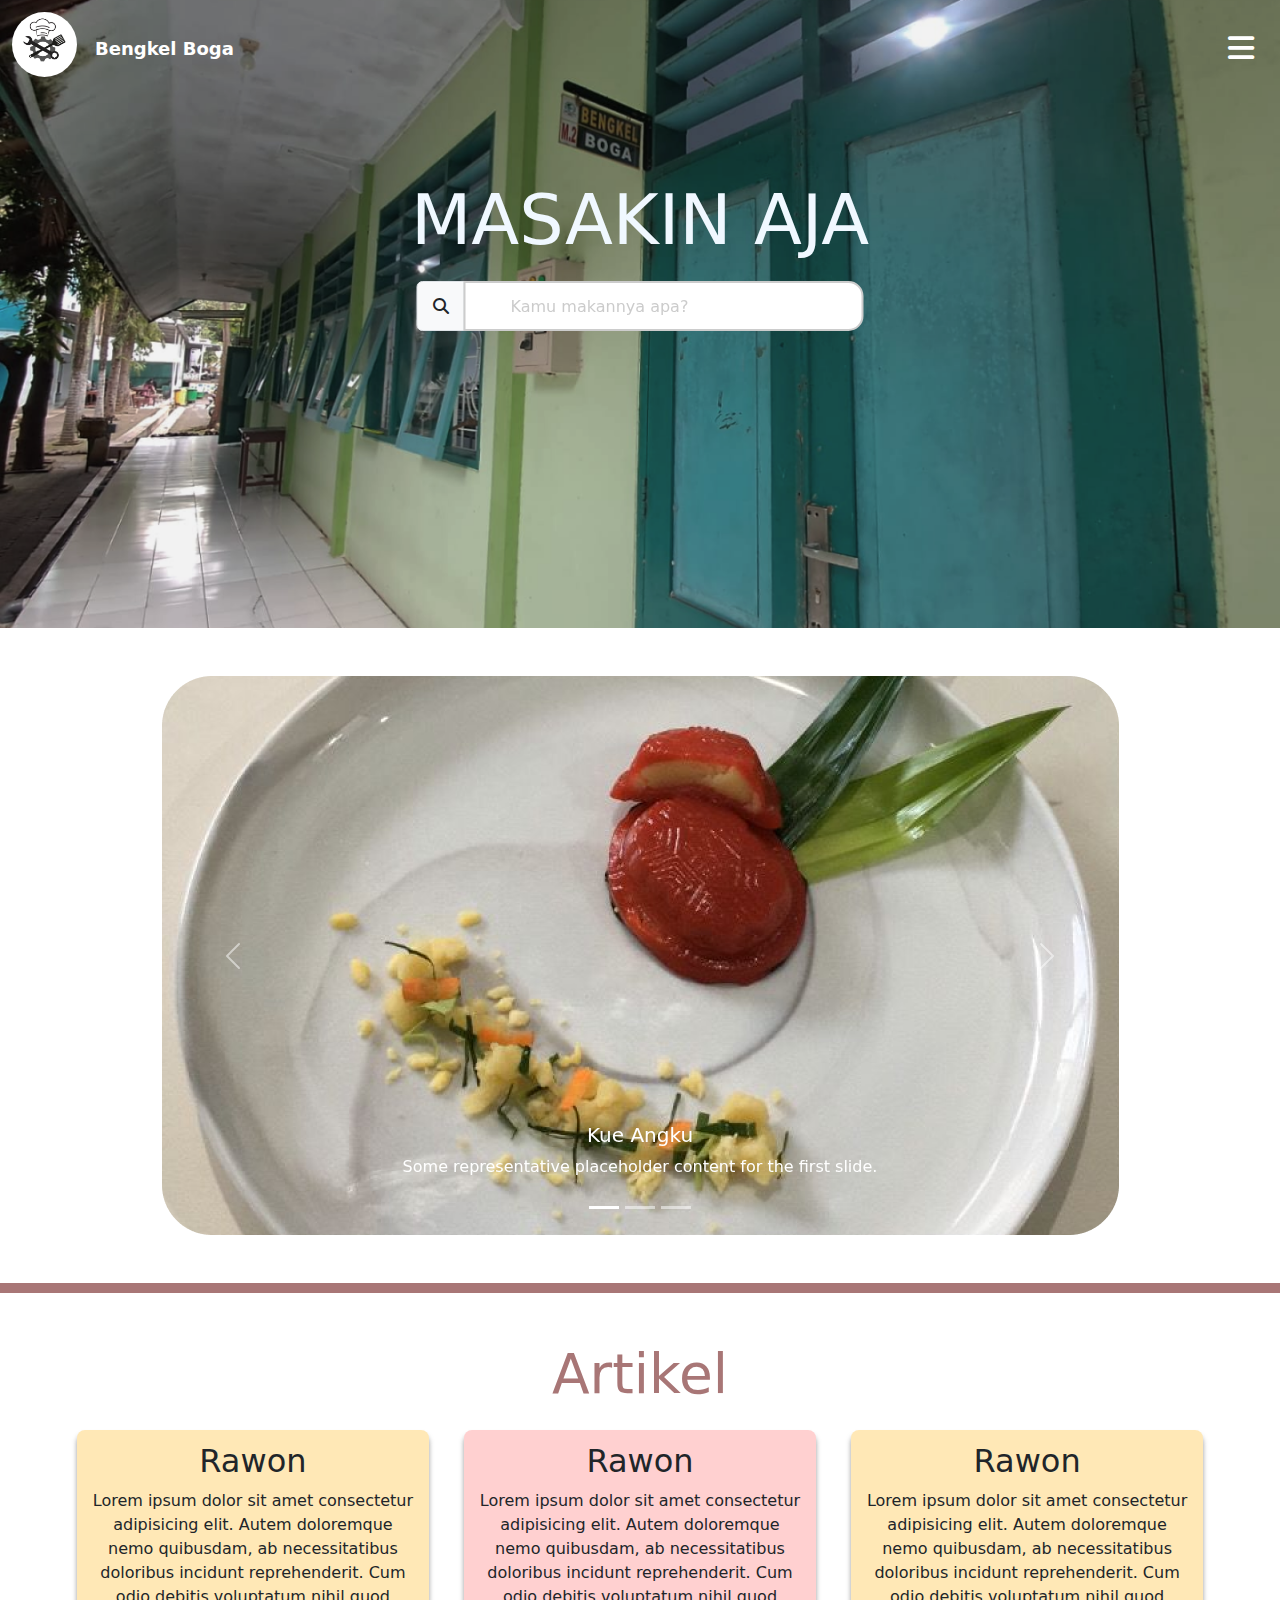
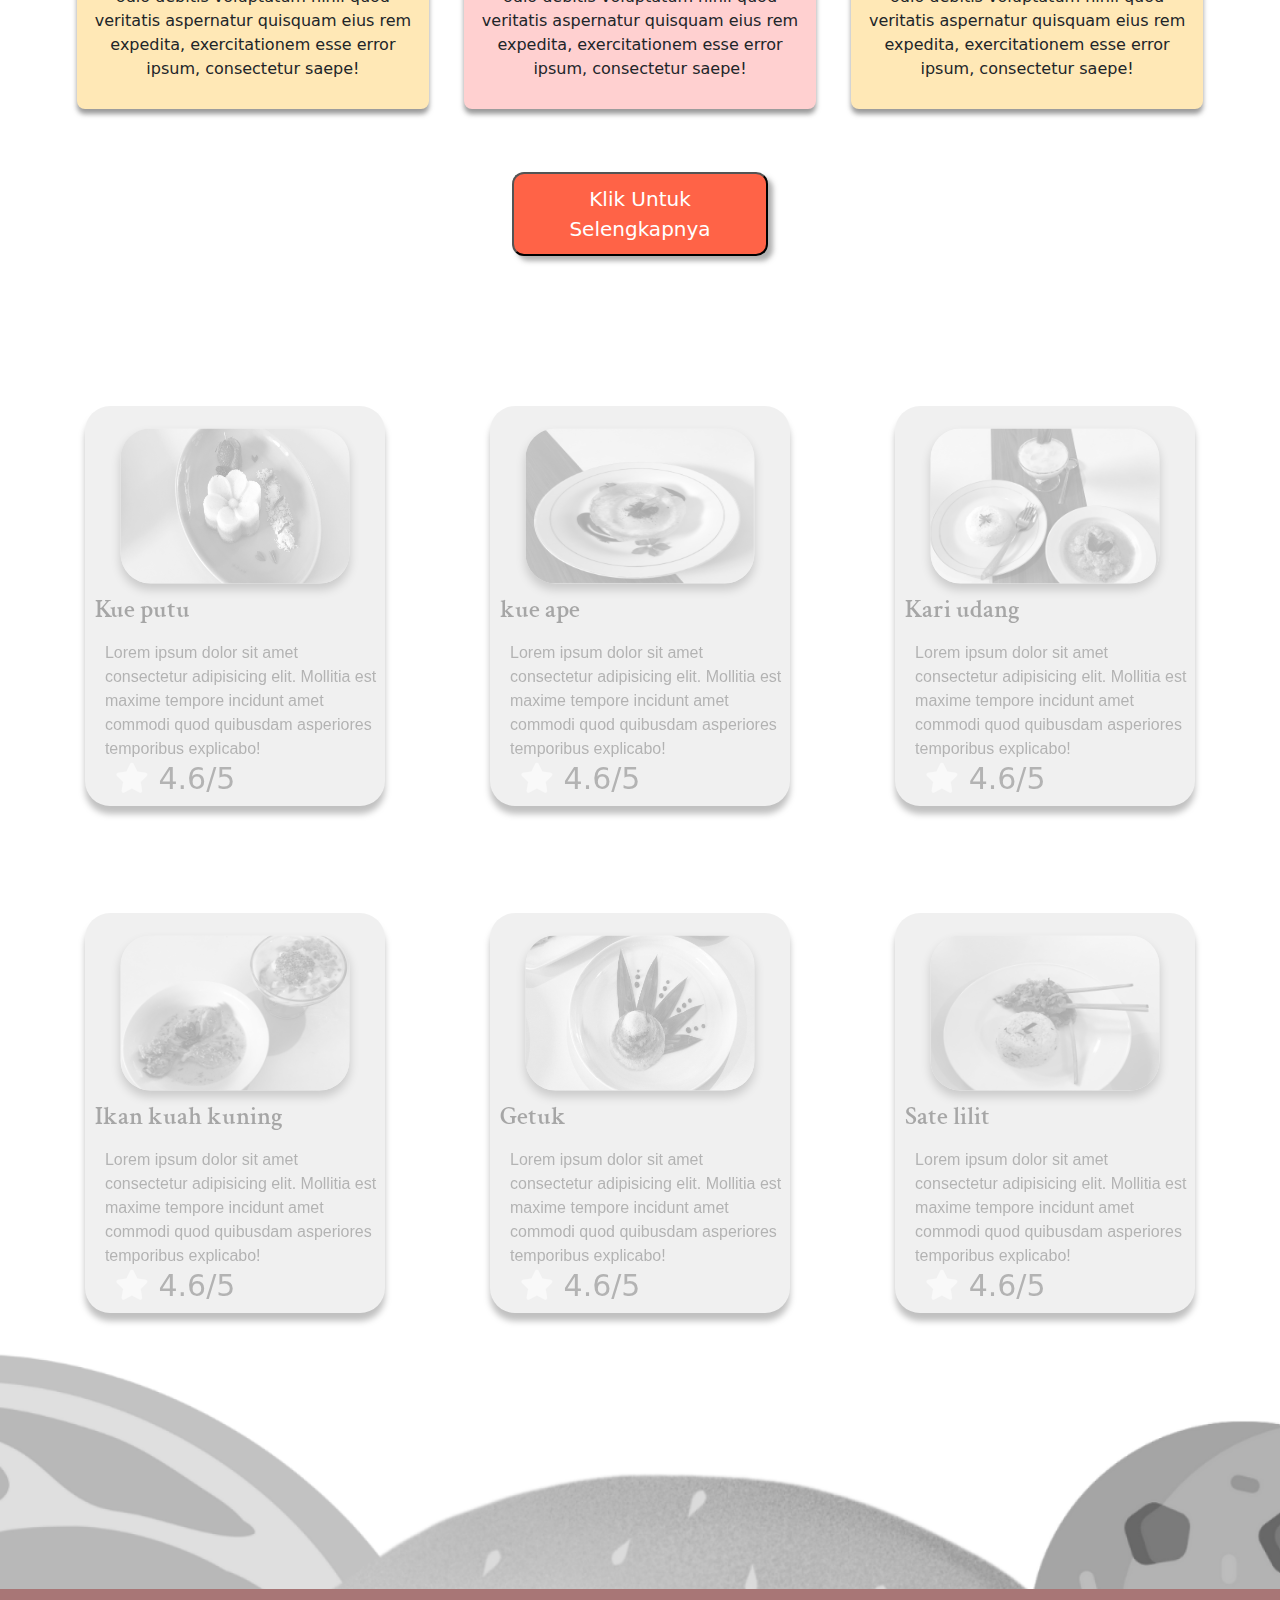
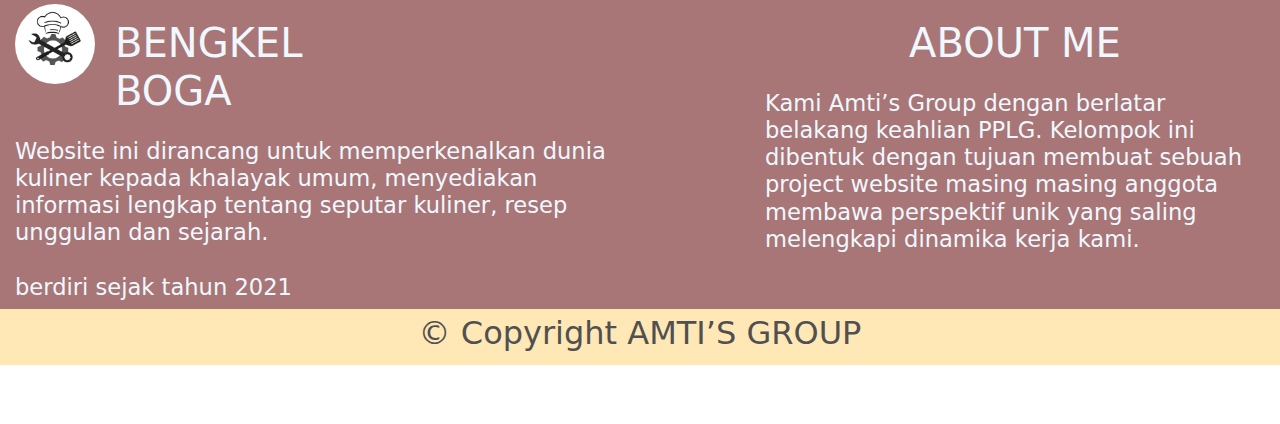
<file: home.html>
<!DOCTYPE html>
<html lang="en">

<head>
    <meta charset="UTF-8">
    <meta name="viewport" content="width=device-width, initial-scale=1.0">
    <title>Masakin aja - Home</title>
    <link rel="stylesheet" href="style.css">
    <link rel="stylesheet" href="https://cdnjs.cloudflare.com/ajax/libs/font-awesome/6.7.2/css/all.min.css"
        integrity="sha512-Evv84Mr4kqVGRNSgIGL/F/aIDqQb7xQ2vcrdIwxfjThSH8CSR7PBEakCr51Ck+w+/U6swU2Im1vVX0SVk9ABhg=="
        crossorigin="anonymous" referrerpolicy="no-referrer" />
    <link href="https://cdn.jsdelivr.net/npm/bootstrap@5.3.3/dist/css/bootstrap.min.css" rel="stylesheet"
        integrity="sha384-QWTKZyjpPEjISv5WaRU9OFeRpok6YctnYmDr5pNlyT2bRjXh0JMhjY6hW+ALEwIH" crossorigin="anonymous">
</head>

<body>
    <div class="container-nav">
        <nav class="tespp">
            <div class="background">
                <img src="allimages/HpmeHeader.png" alt="">
                <div class="identitas">
                    <img id="nama" src="allimages/LogoBoga.jpg" alt="">
                    <label for="nama">Bengkel Boga</label>
                </div>
                <div class="hamburger">
                    <i class="fas fa-bars" id="hamburgerIcon"></i>
                </div>
                <div class="side-menu" id="sideMenu">
                    <ul>
                        <li><a href="home.html">Home</a></li>
                        <li><a href="Artikel.html">Artikel</a></li>
                        <li><a href="resep.html">Resep</a></li>
                        <li><a href="credits.html">Credit</a></li>
                        <li><a href="struktur.html">Struktur</a></li>
                    </ul>
                </div>
                <h1 class="juduls">MASAKIN AJA</h1>
                <div class="search-container">
                    <div class="input-group mb-3">
                        <span class="input-group-text" id="basic-addon1"><i
                                class="fa-solid fa-magnifying-glass"></i></span>
                        <input for="icon-KP" type="text" class="search-input" placeholder="Kamu makannya apa?"
                            aria-describedby="basic-addon1">
                    </div>
                </div>
            </div>
        </nav>
    </div>

    <div class="container-slide">
        <div id="carouselExampleCaptions" class="carousel slide">
            <div class="carousel-indicators">
                <button type="button" data-bs-target="#carouselExampleCaptions" data-bs-slide-to="0" class="active"
                    aria-current="true" aria-label="Slide 1"></button>
                <button type="button" data-bs-target="#carouselExampleCaptions" data-bs-slide-to="1"
                    aria-label="Slide 2"></button>
                <button type="button" data-bs-target="#carouselExampleCaptions" data-bs-slide-to="2"
                    aria-label="Slide 3"></button>
            </div>
            <div class="carousel-inner">
                <div class="carousel-item active">
                    <img src="allimages/AngkuSlide.png" class="d-block w-100" alt="...">
                    <div class="carousel-caption d-none d-md-block">
                        <h5>Kue Angku</h5>
                        <p>Some representative placeholder content for the first slide.</p>
                    </div>
                </div>
                <div class="carousel-item">
                    <img src="allimages/ApemSlide.png" class="d-block w-100" alt="...">
                    <div class="carousel-caption d-none d-md-block">
                        <h5>Kue Apem</h5>
                        <p>Some representative placeholder content for the second slide.</p>
                    </div>
                </div>
                <div class="carousel-item">
                    <img src="allimages/ApeSlide.png" class="d-block w-100" alt="...">
                    <div class="carousel-caption d-none d-md-block">
                        <h5>Third slide label</h5>
                        <p>Some representative placeholder content for the third slide.</p>
                    </div>
                </div>
            </div>
            <button class="carousel-control-prev" type="button" data-bs-target="#carouselExampleCaptions"
                data-bs-slide="prev">
                <span class="carousel-control-prev-icon" aria-hidden="true"></span>
                <span class="visually-hidden">Previous</span>
            </button>
            <button class="carousel-control-next" type="button" data-bs-target="#carouselExampleCaptions"
                data-bs-slide="next">
                <span class="carousel-control-next-icon" aria-hidden="true"></span>
                <span class="visually-hidden">Next</span>
            </button>
        </div>
    </div>
    <div class="line"></div>
    <div class="subjudul">
        <h1>Artikel</h1>
    </div>
    <div class="artikel-home">
        <div class="wrapped">
            <div class="row-4">
                <div class="kotak">
                    <div class="jdl-kotak">
                        <h2>Rawon</h2>
                    </div>
                    <div class="desk-kotak">
                        <p>Lorem ipsum dolor sit amet consectetur adipisicing elit. Autem doloremque nemo quibusdam, ab
                            necessitatibus doloribus incidunt reprehenderit. Cum odio debitis voluptatum nihil quod
                            veritatis aspernatur quisquam eius rem expedita, exercitationem esse error ipsum,
                            consectetur saepe!</p>
                    </div>
                </div>
                <div class="kotak">
                    <div class="jdl-kotak">
                        <h2>Rawon</h2>
                    </div>
                    <div class="desk-kotak">
                        <p>Lorem ipsum dolor sit amet consectetur adipisicing elit. Autem doloremque nemo quibusdam, ab
                            necessitatibus doloribus incidunt reprehenderit. Cum odio debitis voluptatum nihil quod
                            veritatis aspernatur quisquam eius rem expedita, exercitationem esse error ipsum,
                            consectetur saepe!</p>
                    </div>
                </div>
                <div class="kotak">
                    <div class="jdl-kotak">
                        <h2>Rawon</h2>
                    </div>
                    <div class="desk-kotak">
                        <p>Lorem ipsum dolor sit amet consectetur adipisicing elit. Autem doloremque nemo quibusdam, ab
                            necessitatibus doloribus incidunt reprehenderit. Cum odio debitis voluptatum nihil quod
                            veritatis aspernatur quisquam eius rem expedita, exercitationem esse error ipsum,
                            consectetur saepe!</p>
                    </div>
                </div>
            </div>
        </div>
        <div class="tombol">
            <button type="button">Klik Untuk Selengkapnya</button>
        </div>
    </div>
    <div class="container-resep">
        <div class="wrap-resep">
            <div class="row-4">
                <div class="box">
                    <a href="#"></a>
                    <div class="gambar">
                        <img src="allimages/PutuSlide.png" alt="">
                    </div>
                    <div class="nama">
                        <h2>Kue putu</h2>
                    </div>
                    <div class="deskripsi">
                        <p>Lorem ipsum dolor sit amet consectetur adipisicing elit. Mollitia est maxime tempore incidunt
                            amet commodi quod quibusdam asperiores temporibus explicabo!</p>
                    </div>
                    <div class="rating">
                        <i class="fa-solid fa-star" id="star"></i>
                        <label for="star">4.6/5</label>
                    </div>
                </div>
                <div class="box">
                    <a href="#"></a>
                    <div class="gambar">
                        <img src="allimages/KueAApe.png" alt="">
                    </div>
                    <div class="nama">
                        <h2>kue ape</h2>
                    </div>
                    <div class="deskripsi">
                        <p>Lorem ipsum dolor sit amet consectetur adipisicing elit. Mollitia est maxime tempore incidunt
                            amet commodi quod quibusdam asperiores temporibus explicabo!</p>
                    </div>
                    <div class="rating">
                        <i class="fa-solid fa-star" id="star"></i>
                        <label for="star">4.6/5</label>
                    </div>
                </div>
                <div class="box">
                    <a href="#"></a>
                    <div class="gambar">
                        <img src="allimages/KariUdang.png" alt="">
                    </div>
                    <div class="nama">
                        <h2>Kari udang</h2>
                    </div>
                    <div class="deskripsi">
                        <p>Lorem ipsum dolor sit amet consectetur adipisicing elit. Mollitia est maxime tempore incidunt
                            amet commodi quod quibusdam asperiores temporibus explicabo!</p>
                    </div>
                    <div class="rating">
                        <i class="fa-solid fa-star" id="star"></i>
                        <label for="star">4.6/5</label>
                    </div>
                </div>
            </div>
            <div class="row-4">
                <div class="box">
                    <a href="#"></a>
                    <div class="gambar">
                        <img src="allimages/IkanKuahKuning.png" alt="">
                    </div>
                    <div class="nama">
                        <h2>Ikan kuah kuning</h2>
                    </div>
                    <div class="deskripsi">
                        <p>Lorem ipsum dolor sit amet consectetur adipisicing elit. Mollitia est maxime tempore incidunt
                            amet commodi quod quibusdam asperiores temporibus explicabo!</p>
                    </div>
                    <div class="rating">
                        <i class="fa-solid fa-star" id="star"></i>
                        <label for="star">4.6/5</label>
                    </div>
                </div>
                <div class="box">
                    <a href="#"></a>
                    <div class="gambar">
                        <img src="allimages/GetukSlide.png" alt="">
                    </div>
                    <div class="nama">
                        <h2>Getuk</h2>
                    </div>
                    <div class="deskripsi">
                        <p>Lorem ipsum dolor sit amet consectetur adipisicing elit. Mollitia est maxime tempore incidunt
                            amet commodi quod quibusdam asperiores temporibus explicabo!</p>
                    </div>
                    <div class="rating">
                        <i class="fa-solid fa-star" id="star"></i>
                        <label for="star">4.6/5</label>
                    </div>
                </div>
                <div class="box">
                    <a href="#"></a>
                    <div class="gambar">
                        <img src="allimages/SateLilit.png" alt="">
                    </div>
                    <div class="nama">
                        <h2>Sate lilit</h2>
                    </div>
                    <div class="deskripsi">
                        <p>Lorem ipsum dolor sit amet consectetur adipisicing elit. Mollitia est maxime tempore incidunt
                            amet commodi quod quibusdam asperiores temporibus explicabo!</p>
                    </div>
                    <div class="rating">
                        <i class="fa-solid fa-star" id="star"></i>
                        <label for="star">4.6/5</label>
                    </div>
                </div>
            </div>
        </div>
    </div>
    </div>

    <div class="footer">
        <img class="fbgimage" src="allimages/BackgroundBawah.png" alt="">
        <div class="footerutm">
            <div class="flogo-text">
                <img class="flogo" src="allimages/LogoBoga.jpg" alt="">
                <h1 class="ftext">BENGKEL BOGA</h1>
                <h3 class="fdesklmt1">
                    Website ini dirancang untuk memperkenalkan dunia kuliner kepada khalayak umum, menyediakan informasi
                    lengkap tentang seputar kuliner, resep unggulan dan sejarah. <br> <br> berdiri sejak tahun 2021
                </h3>
                <a class="fcredit" href="credits.html">CREDITS</a>
            </div>
            <div class="fabout">
                <h1>ABOUT ME</h1>
                <h3>
                    Kami Amti’s Group dengan berlatar belakang keahlian PPLG. Kelompok ini dibentuk dengan tujuan
                    membuat sebuah project website masing masing anggota membawa perspektif unik yang saling melengkapi
                    dinamika kerja kami.
                </h3>
            </div>
        </div>
        <div class="footerakhr">
            <h2>© Copyright AMTI’S GROUP</h2>
        </div>
    </div>



    <script src="https://cdn.jsdelivr.net/npm/bootstrap@5.3.3/dist/js/bootstrap.bundle.min.js"
        integrity="sha384-YvpcrYf0tY3lHB60NNkmXc5s9fDVZLESaAA55NDzOxhy9GkcIdslK1eN7N6jIeHz"
        crossorigin="anonymous"></script>
    <script src="script.js"></script>
</body>

</html>
</file>
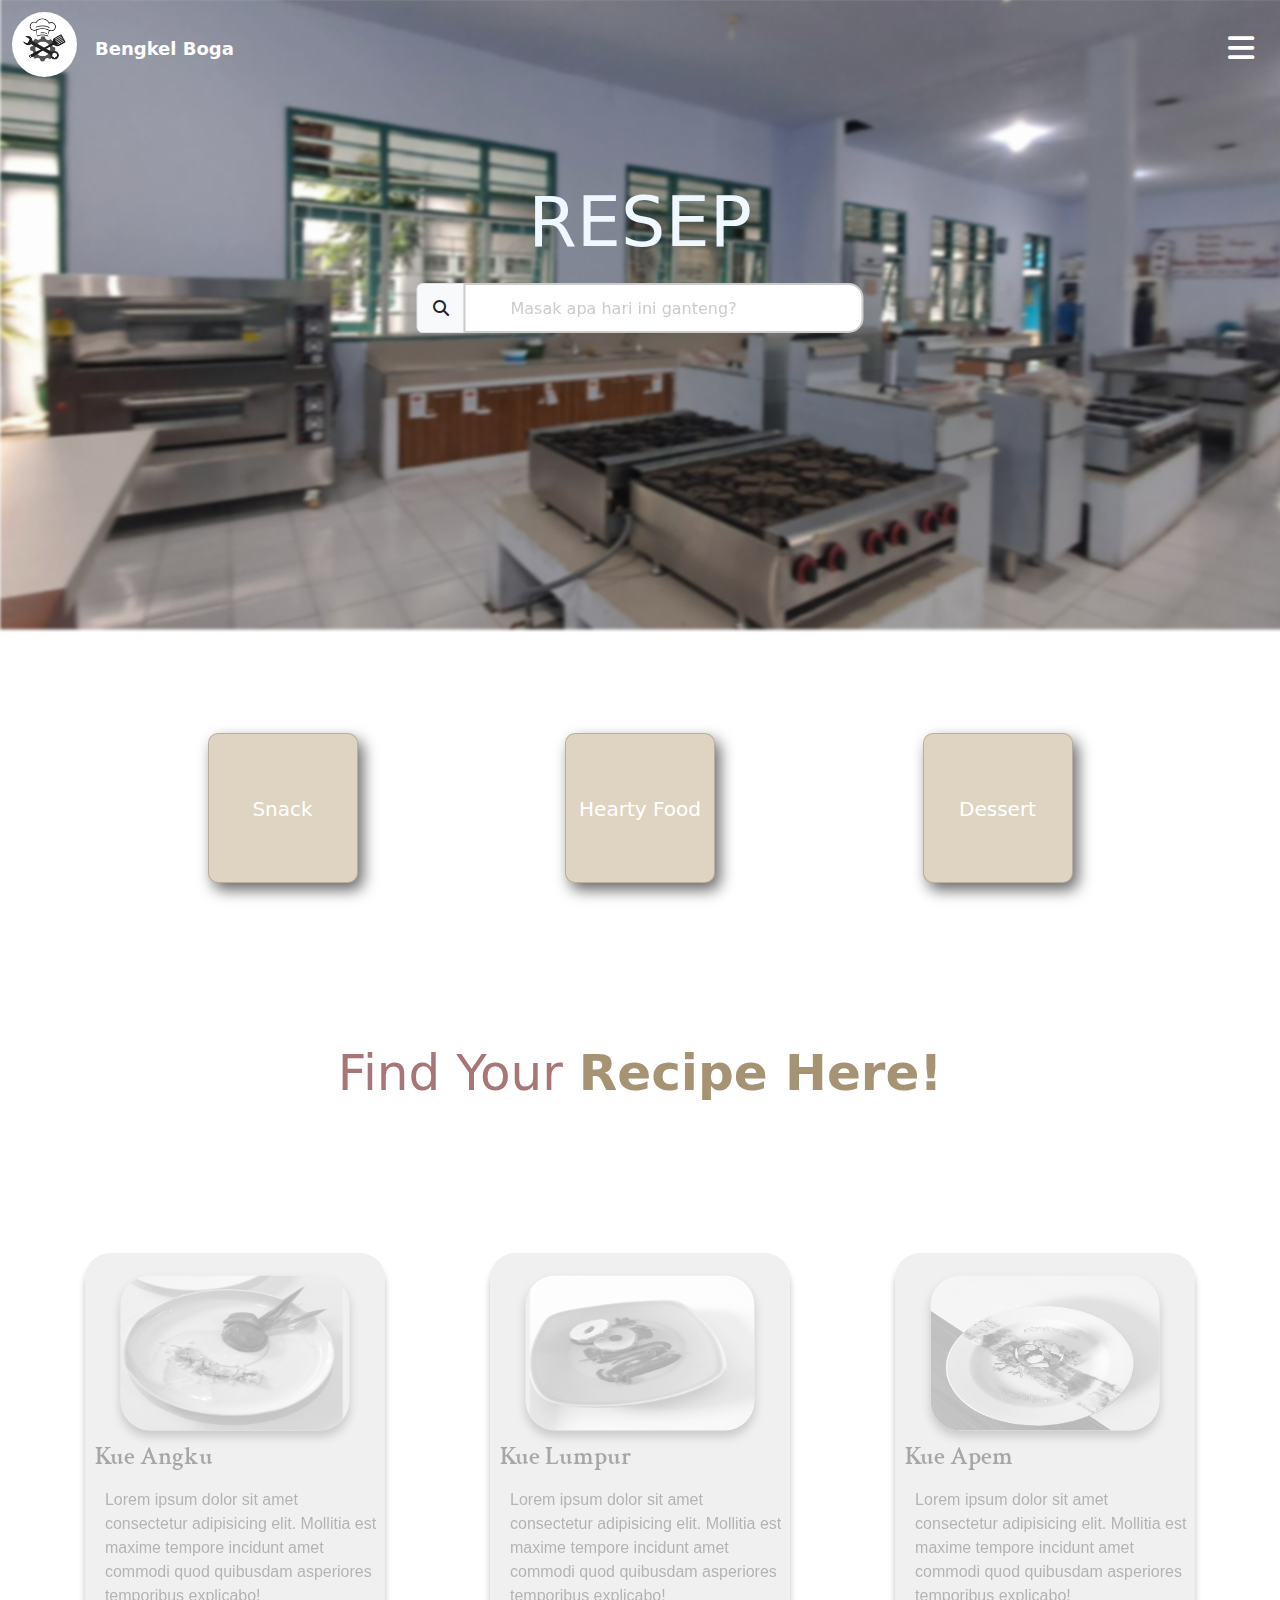
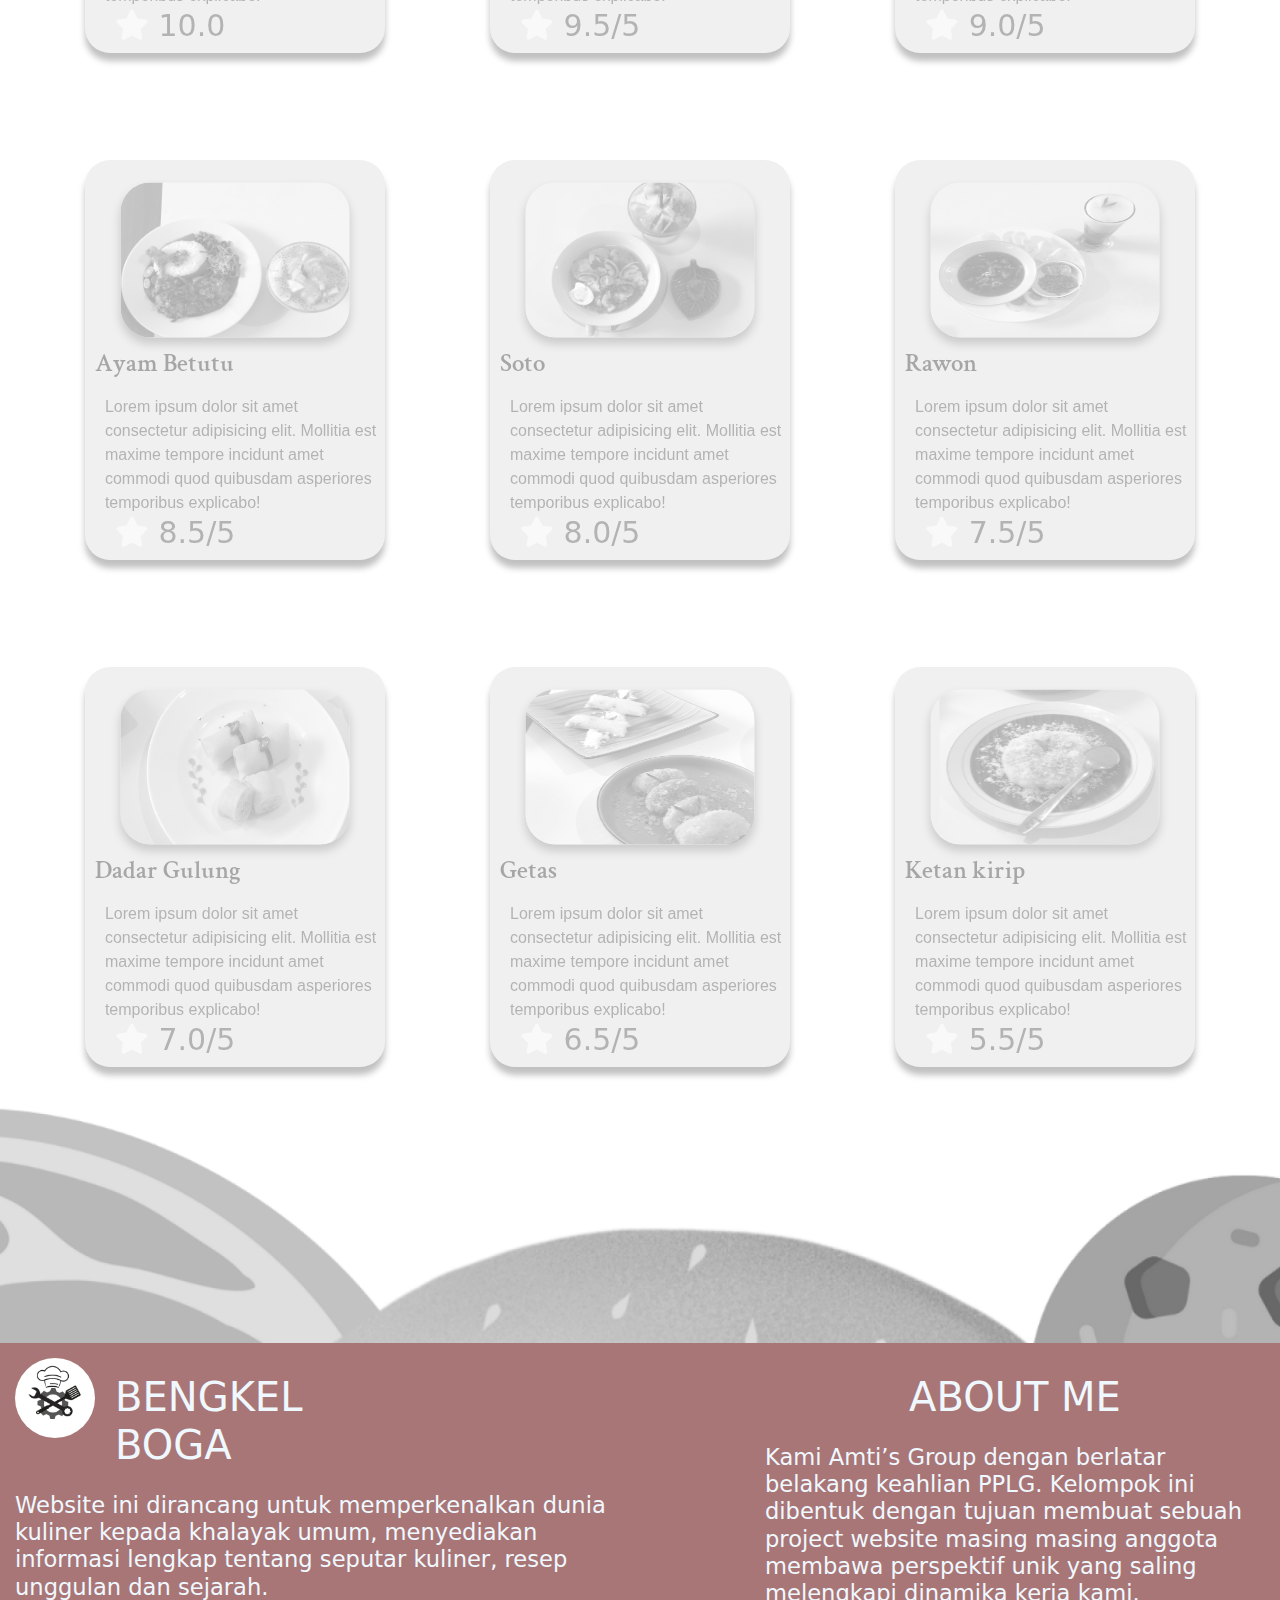
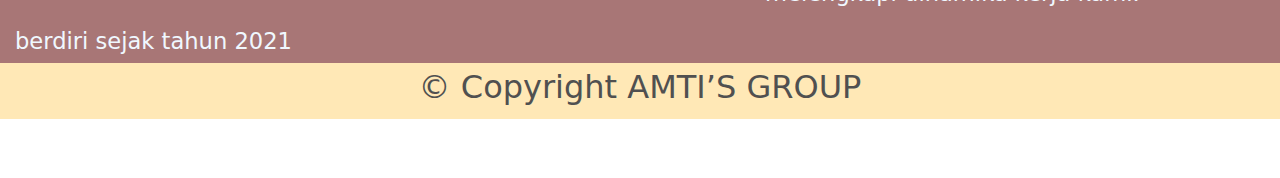
<file: resep.html>
<!DOCTYPE html>
<html lang="en">

<head>
    <meta charset="UTF-8">
    <meta name="viewport" content="width=device-width, initial-scale=1.0">
    <title>Masakin aja - Resep</title>
    <link rel="stylesheet" href="style.css">
    <link rel="stylesheet" href="https://cdnjs.cloudflare.com/ajax/libs/font-awesome/6.7.2/css/all.min.css"
        integrity="sha512-Evv84Mr4kqVGRNSgIGL/F/aIDqQb7xQ2vcrdIwxfjThSH8CSR7PBEakCr51Ck+w+/U6swU2Im1vVX0SVk9ABhg=="
        crossorigin="anonymous" referrerpolicy="no-referrer" />
    <link href="https://cdn.jsdelivr.net/npm/bootstrap@5.3.3/dist/css/bootstrap.min.css" rel="stylesheet"integrity="sha384-QWTKZyjpPEjISv5WaRU9OFeRpok6YctnYmDr5pNlyT2bRjXh0JMhjY6hW+ALEwIH" crossorigin="anonymous">
</head>

<body class="hlresep">
    <div class="container-nav">
        <nav class="tespp">
            <div class="background">
                <img src="allimages/ResepHeader.png" alt="">
                <div class="identitas">
                    <img id="nama" src="allimages/LogoBoga.jpg" alt="">
                    <label for="nama">Bengkel Boga</label>
                </div>
                <div class="hamburger">
                    <i class="fas fa-bars" id="hamburgerIcon"></i>
                </div>
                    <div class="side-menu" id="sideMenu">
                        <ul>
                            <li><a href="home.html">Home</a></li>
                            <li><a href="Artikel.html">Artikel</a></li>
                            <li><a href="resep.html">Resep</a></li>
                            <li><a href="credits.html">Credit</a></li>
                            <li><a href="struktur.html">Struktur</a></li>
                        </ul>
                    </div>
                    <h1 class="juduls">RESEP</h1>
                    <div class="search-container">
                        <div class="input-group mb-3">
                            <span class="input-group-text" id="basic-addon1"><i
                                    class="fa-solid fa-magnifying-glass"></i></span>
                            <input for="icon-KP" type="text" class="search-input"
                                placeholder="Masak apa hari ini ganteng?" aria-describedby="basic-addon1">
                        </div>
                    </div>
                </div>
        </nav>
    </div>

    <div class="container-kategori">
        <div class="wrap-kategori">
            <div class="card">
                <a href="#">Snack</a>
            </div>
            <div class="card">
                <a href="#">Hearty Food</a>
            </div>
            <div class="card">
                <a href="#">Dessert</a>
            </div>
        </div>
    </div>
    <div class="text">
        <h3>Find Your <span>Recipe Here!</span></h3>
    </div>
    <div class="container-resep">
        <div class="wrap-resep">
            <div class="row-4">
                <div class="box">
                    <div class="gambar">
                        <img src="allimages/KueAngku.png" alt="">
                    </div>
                    <div class="nama">
                        <h2> <a href="exresepbaru.html">Kue Angku</a> </h2>
                    </div>
                    <div class="deskripsi">
                        <p>Lorem ipsum dolor sit amet consectetur adipisicing elit. Mollitia est maxime tempore incidunt
                            amet commodi quod quibusdam asperiores temporibus explicabo!</p>
                    </div>
                    <div class="rating">
                        <i class="fa-solid fa-star" id="star"></i>
                        <label for="star">10.0</label>
                    </div>
                </div>
                <div class="box">
                    <a href="#"></a>
                    <div class="gambar">
                        <img src="allimages/KueLumpur.png" alt="">
                    </div>
                    <div class="nama">
                        <h2>Kue Lumpur</h2>
                    </div>
                    <div class="deskripsi">
                        <p>Lorem ipsum dolor sit amet consectetur adipisicing elit. Mollitia est maxime tempore incidunt
                            amet commodi quod quibusdam asperiores temporibus explicabo!</p>
                    </div>
                    <div class="rating">
                        <i class="fa-solid fa-star" id="star"></i>
                        <label for="star">9.5/5</label>
                    </div>
                </div>
                <div class="box">
                    <a href="#"></a>
                    <div class="gambar">
                        <img src="allimages/Apem.png" alt="">
                    </div>
                    <div class="nama">
                        <h2>Kue Apem</h2>
                    </div>
                    <div class="deskripsi">
                        <p>Lorem ipsum dolor sit amet consectetur adipisicing elit. Mollitia est maxime tempore incidunt
                            amet commodi quod quibusdam asperiores temporibus explicabo!</p>
                    </div>
                    <div class="rating">
                        <i class="fa-solid fa-star" id="star"></i>
                        <label for="star">9.0/5</label>
                    </div>
                </div>
            </div>
            <div class="row-4">
                <div class="box">
                    <a href="#"></a>
                    <div class="gambar">
                        <img src="allimages/AyamBetutuSlide.png" alt="">
                    </div>
                    <div class="nama">
                        <h2>Ayam Betutu</h2>
                    </div>
                    <div class="deskripsi">
                        <p>Lorem ipsum dolor sit amet consectetur adipisicing elit. Mollitia est maxime tempore incidunt
                            amet commodi quod quibusdam asperiores temporibus explicabo!</p>
                    </div>
                    <div class="rating">
                        <i class="fa-solid fa-star" id="star"></i>
                        <label for="star">8.5/5</label>
                    </div>
                </div>
                <div class="box">
                    <a href="#"></a>
                    <div class="gambar">
                        <img src="allimages/Soto.png" alt="">
                    </div>
                    <div class="nama">
                        <h2>Soto</h2>
                    </div>
                    <div class="deskripsi">
                        <p>Lorem ipsum dolor sit amet consectetur adipisicing elit. Mollitia est maxime tempore incidunt
                            amet commodi quod quibusdam asperiores temporibus explicabo!</p>
                    </div>
                    <div class="rating">
                        <i class="fa-solid fa-star" id="star"></i>
                        <label for="star">8.0/5</label>
                    </div>
                </div>
                <div class="box">
                    <a href="#"></a>
                    <div class="gambar">
                        <img src="allimages/Rawon.png" alt="">
                    </div>
                    <div class="nama">
                        <h2>Rawon</h2>
                    </div>
                    <div class="deskripsi">
                        <p>Lorem ipsum dolor sit amet consectetur adipisicing elit. Mollitia est maxime tempore incidunt
                            amet commodi quod quibusdam asperiores temporibus explicabo!</p>
                    </div>
                    <div class="rating">
                        <i class="fa-solid fa-star" id="star"></i>
                        <label for="star">7.5/5</label>
                    </div>
                </div>
            </div>
            <div class="row-4">
                <div class="box">
                    <a href="#"></a>
                    <div class="gambar">
                        <img src="allimages/DadarGulung.png" alt="">
                    </div>
                    <div class="nama">
                        <h2>Dadar Gulung</h2>
                    </div>
                    <div class="deskripsi">
                        <p>Lorem ipsum dolor sit amet consectetur adipisicing elit. Mollitia est maxime tempore incidunt
                            amet commodi quod quibusdam asperiores temporibus explicabo!</p>
                    </div>
                    <div class="rating">
                        <i class="fa-solid fa-star" id="star"></i>
                        <label for="star">7.0/5</label>
                    </div>
                </div>
                <div class="box">
                    <a href="#"></a>
                    <div class="gambar">
                        <img src="allimages/Getas.png" alt="">
                    </div>
                    <div class="nama">
                        <h2>Getas</h2>
                    </div>
                    <div class="deskripsi">
                        <p>Lorem ipsum dolor sit amet consectetur adipisicing elit. Mollitia est maxime tempore incidunt
                            amet commodi quod quibusdam asperiores temporibus explicabo!</p>
                    </div>
                    <div class="rating">
                        <i class="fa-solid fa-star" id="star"></i>
                        <label for="star">6.5/5</label>
                    </div>
                </div>
                <div class="box">
                    <a href="#"></a>
                    <div class="gambar">
                        <img src="allimages/KetanKirip.png" alt="">
                    </div>
                    <div class="nama">
                        <h2>Ketan kirip</h2>
                    </div>
                    <div class="deskripsi">
                        <p>Lorem ipsum dolor sit amet consectetur adipisicing elit. Mollitia est maxime tempore incidunt
                            amet commodi quod quibusdam asperiores temporibus explicabo!</p>
                    </div>
                    <div class="rating">
                        <i class="fa-solid fa-star" id="star"></i>
                        <label for="star">5.5/5</label>
                    </div>
                </div>
            </div>
        </div>
    </div>
    </div>

    <div class="footer">
        <img class="fbgimage" src="allimages/BackgroundBawah.png" alt="">
        <div class="footerutm">
            <div class="flogo-text">
                <img class="flogo" src="allimages/LogoBoga.jpg" alt="">
                <h1 class="ftext">BENGKEL BOGA</h1>
                <h3 class="fdesklmt1">
                    Website ini dirancang untuk memperkenalkan dunia kuliner kepada khalayak umum, menyediakan informasi lengkap tentang seputar kuliner, resep unggulan dan sejarah. <br> <br> berdiri sejak tahun 2021
                </h3>
                <a class="fcredit" href="credits.html">CREDITS</a>
            </div>
            <div class="fabout">
                <h1>ABOUT ME</h1>
                <h3>
                    Kami Amti’s Group dengan berlatar belakang keahlian PPLG. Kelompok ini dibentuk dengan tujuan membuat sebuah project website masing masing anggota membawa perspektif unik yang saling melengkapi dinamika kerja kami.
                </h3>
            </div>
        </div>
        <div class="footerakhr">
            <h2>© Copyright AMTI’S GROUP</h2>
        </div>
    </div>

    <script src="https://cdn.jsdelivr.net/npm/bootstrap@5.3.3/dist/js/bootstrap.bundle.min.js"
        integrity="sha384-YvpcrYf0tY3lHB60NNkmXc5s9fDVZLESaAA55NDzOxhy9GkcIdslK1eN7N6jIeHz"
        crossorigin="anonymous"></script>
    <script src="script.js"></script>
</body>

</html>
</file>
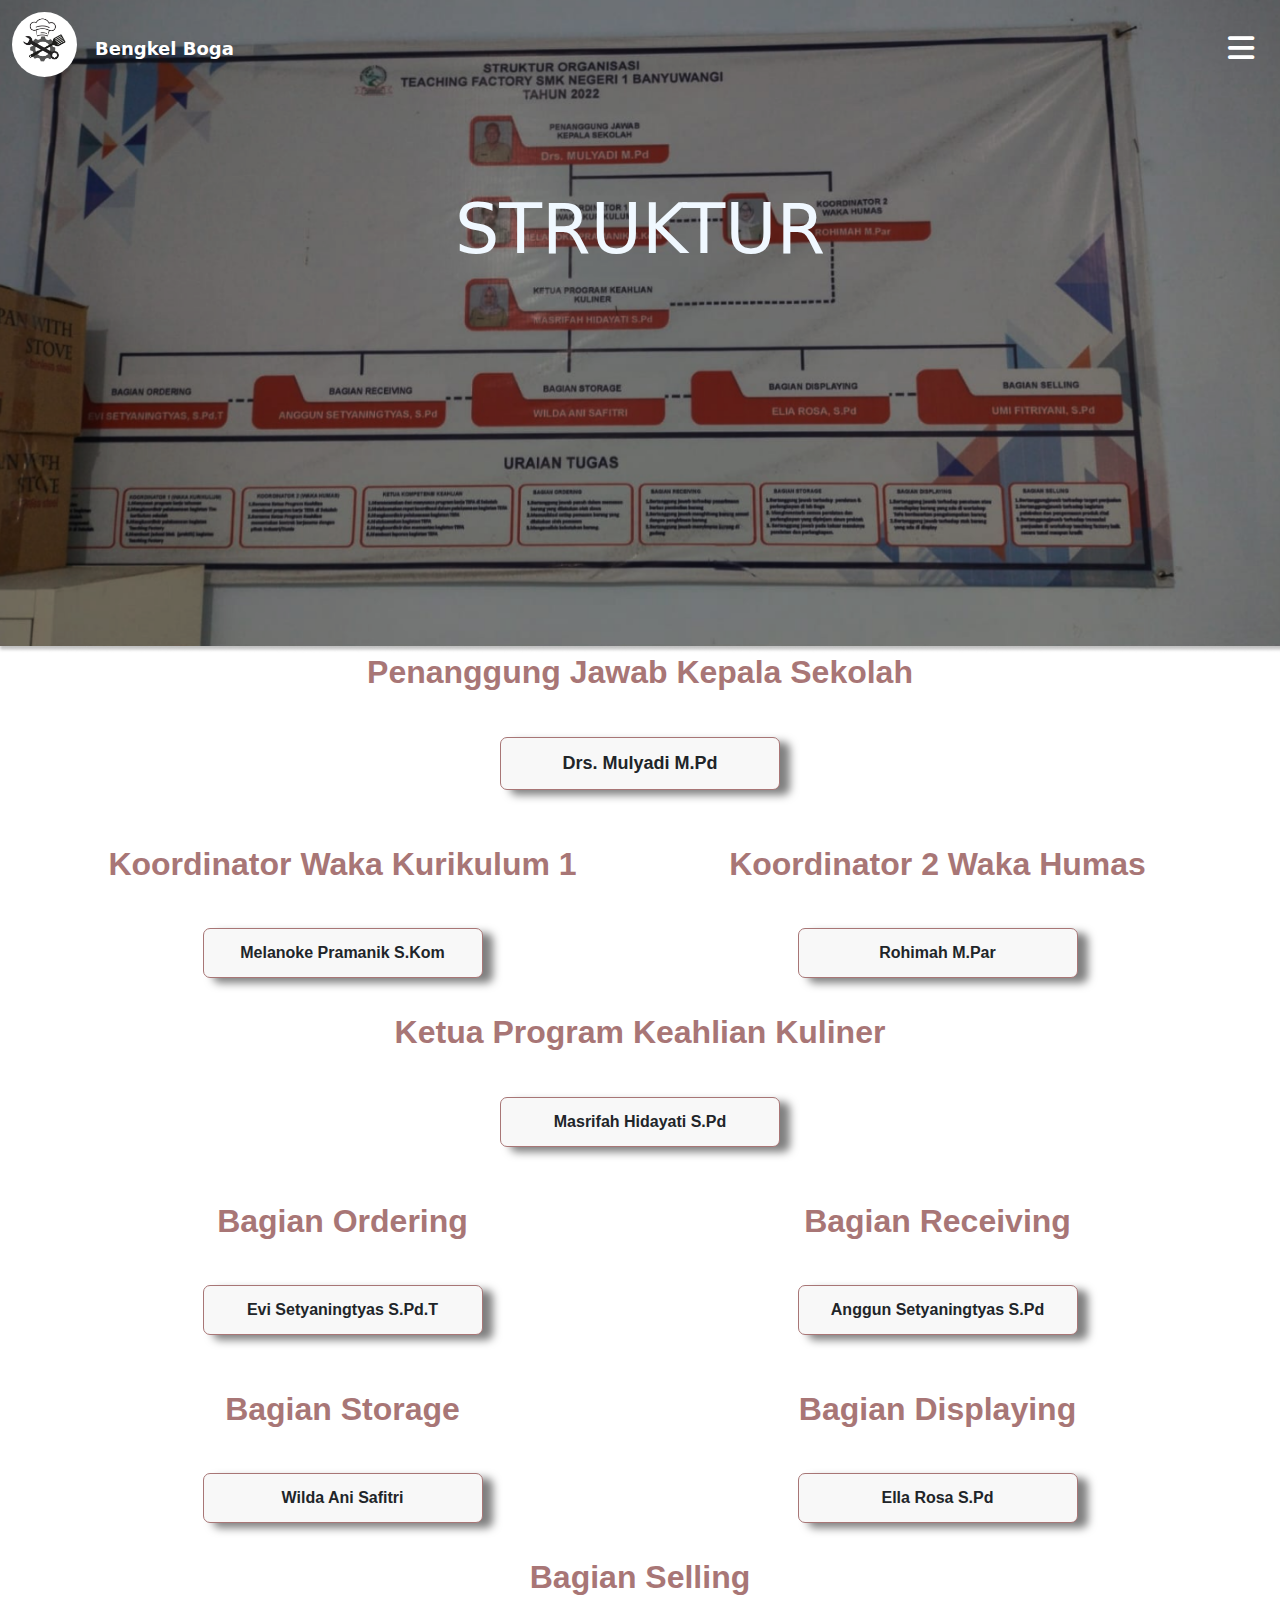
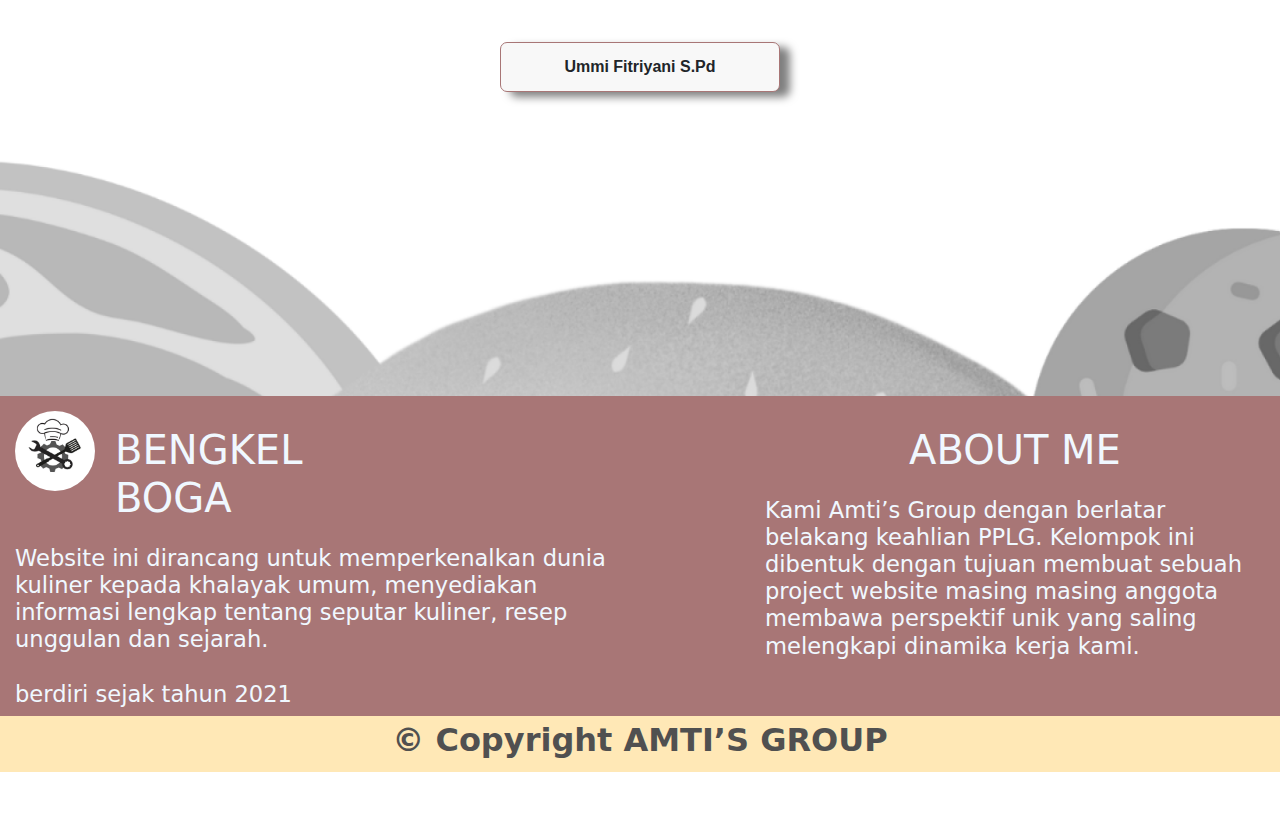
<file: struktur.html>
<!DOCTYPE html>
<html lang="en">

<head>
    <meta charset="UTF-8">
    <meta name="viewport" content="width=device-width, initial-scale=1.0">
    <title>Masakin aja - Struktur</title>
    <link rel="stylesheet" href="style.css">
    <link rel="stylesheet" href="https://cdnjs.cloudflare.com/ajax/libs/font-awesome/6.7.2/css/all.min.css"
        integrity="sha512-Evv84Mr4kqVGRNSgIGL/F/aIDqQb7xQ2vcrdIwxfjThSH8CSR7PBEakCr51Ck+w+/U6swU2Im1vVX0SVk9ABhg=="
        crossorigin="anonymous" referrerpolicy="no-referrer" />
    <link href="https://cdn.jsdelivr.net/npm/bootstrap@5.3.3/dist/css/bootstrap.min.css" rel="stylesheet"
        integrity="sha384-QWTKZyjpPEjISv5WaRU9OFeRpok6YctnYmDr5pNlyT2bRjXh0JMhjY6hW+ALEwIH" crossorigin="anonymous">

</head>

<body class="hlstruktur">
    <div class="container-nav">
        <nav class="tespp">
            <div class="background">
                <img src="allimages/StrukturHeader.png" alt="">
                <div class="identitas">
                    <img id="nama" src="allimages/LogoBoga.jpg" alt="">
                    <label for="nama">Bengkel Boga</label>
                </div>
                <div class="hamburger">
                    <i class="fas fa-bars" id="hamburgerIcon"></i>
                </div>
                <div class="side-menu" id="sideMenu">
                    <ul>
                        <li><a href="home.html">Home</a></li>
                        <li><a href="Artikel.html">Artikel</a></li>
                        <li><a href="resep.html">Resep</a></li>
                        <li><a href="credits.html">Credit</a></li>
                        <li><a href="struktur.html">Struktur</a></li>
                    </ul>
                </div>
                <h1 class="juduls">STRUKTUR</h1>
                <!-- <div class="search-container">
                    <div class="input-group mb-3">
                        <span class="input-group-text" id="basic-addon1"><i
                                class="fa-solid fa-magnifying-glass"></i></span>
                        <input for="icon-KP" type="text" class="search-input" placeholder="Masak apa hari ini ganteng?"
                            aria-describedby="basic-addon1">
                    </div>
                </div> -->
            </div>
        </nav>
    </div>

    <div class="container">
        <h2>Penanggung Jawab Kepala Sekolah</h2>
        <div class="kotaks utama">Drs. Mulyadi M.Pd</div>

        <div class="row">
            <div class="column">
                <h2>Koordinator Waka Kurikulum 1</h2>
                <div class="kotaks">Melanoke Pramanik S.Kom</div>
            </div>
            <div class="column">
                <h2>Koordinator 2 Waka Humas</h2>
                <div class="kotaks">Rohimah M.Par</div>
            </div>
        </div>

        <h2>Ketua Program Keahlian Kuliner</h2>
        <div class="kotaks">Masrifah Hidayati S.Pd</div>

        <div class="row">
            <div class="column">
                <h2>Bagian Ordering</h2>
                <div class="kotaks">Evi Setyaningtyas S.Pd.T</div>
            </div>
            <div class="column">
                <h2>Bagian Receiving</h2>
                <div class="kotaks">Anggun Setyaningtyas S.Pd</div>
            </div>
        </div>

        <div class="row">
            <div class="column">
                <h2>Bagian Storage</h2>
                <div class="kotaks">Wilda Ani Safitri</div>
            </div>
            <div class="column">
                <h2>Bagian Displaying</h2>
                <div class="kotaks">Ella Rosa S.Pd</div>
            </div>
        </div>

        <h2>Bagian Selling</h2>
        <div class="kotaks">Ummi Fitriyani S.Pd</div>
    </div>

    <div class="footer">
        <img class="fbgimage" src="allimages/BackgroundBawah.png" alt="">
        <div class="footerutm">
            <div class="flogo-text">
                <img class="flogo" src="allimages/LogoBoga.jpg" alt="">
                <h1 class="ftext">BENGKEL BOGA</h1>
                <h3 class="fdesklmt1">
                    Website ini dirancang untuk memperkenalkan dunia kuliner kepada khalayak umum, menyediakan informasi
                    lengkap tentang seputar kuliner, resep unggulan dan sejarah. <br> <br> berdiri sejak tahun 2021
                </h3>
                <a class="fcredit" href="credits.html">CREDITS</a>
            </div>
            <div class="fabout">
                <h1>ABOUT ME</h1>
                <h3>
                    Kami Amti’s Group dengan berlatar belakang keahlian PPLG. Kelompok ini dibentuk dengan tujuan
                    membuat sebuah project website masing masing anggota membawa perspektif unik yang saling melengkapi
                    dinamika kerja kami.
                </h3>
            </div>
        </div>
        <div class="footerakhr">
            <h2>© Copyright AMTI’S GROUP</h2>
        </div>
    </div>

    <script src="https://cdn.jsdelivr.net/npm/bootstrap@5.3.3/dist/js/bootstrap.bundle.min.js"
        integrity="sha384-YvpcrYf0tY3lHB60NNkmXc5s9fDVZLESaAA55NDzOxhy9GkcIdslK1eN7N6jIeHz"
        crossorigin="anonymous"></script>
    <script src="script.js"></script>
</body>

</html>
</file>
<file: style.css>
@import url('https://fonts.googleapis.com/css2?family=Crimson+Text:ital,wght@0,400;0,600;0,700;1,400;1,600;1,700&display=swap');
@import url('https://fonts.googleapis.com/css2?family=Ponomar&display=swap');


/* HEADER */
.background {
    /* background-color: aquamarine; */
    position: relative;
}

.background img {
    width: 100%;
}

.identitas img {
    width: 65px;
    height: 65px;
    border-radius: 50%;
    margin: 12px;
    position: absolute;
    top: 0;
    left: 0;
}

.identitas label {
    font-size: 18px;
    font-weight: 600;
    color: white;
    top: 35px;
    left: 95px;
    position: absolute;
}

.hamburger {
    display: inline-block;
    cursor: pointer;
    margin: 26px;
    z-index: 1;
    font-size: 30px;
    transition: transform 0.3s ease;
    position: absolute;
    right: 0;
    top: 0;
    z-index: 2;
    color: #fff;
}

.side-menu {
    position: fixed;
    right: -250px;
    top: 0;
    width: 250px;
    height: 100%;
    background-color: #A87676;
    transition: right 0.3s ease;
    z-index: 1;
}

.side-menu ul {
    list-style: none;
    padding-top: 50px;
}

.side-menu ul li {
    padding: 20px;
    text-align: center;
    font-size: 20px;
}

.side-menu ul li a {
    text-decoration: none;
    color: white;
    display: flex;
    align-items: center;
}

.side-menu ul li a i {
    margin-right: 10px;
}

.side-menu.open {
    right: 0;
}

.hamburger.active i {
    transform: rotate(45deg);
}

.hamburger.active i::before {
    content: '\f00d';
}

.search-container {
    position: absolute;
    top: 50%;
    left: 50%;
    transform: translate(-50%, -50%);
}

.search-input {
    padding: 10px 35px 10px 15px;
    font-size: 16px;
    border: 2px solid #ccc;
    border-radius: 15px;
    width: 400px;
    height: 50px;
}

.search-icon {
    position: absolute;
    left: 0;
    color: #888;
    font-size: 18px;
    pointer-events: none;
}

.search-input:focus~.search-icon {
    opacity: 0;
}

.search-input:focus {
    outline: none;
    /* box-shadow: none; */
    /* border-color: #4CAF50; */
}

.search-input::placeholder {
    color: #aaaaaa;
    opacity: 0.6;
}

.juduls {
    position: absolute;
    top: 35%;
    left: 50%;
    transform: translate(-50%, -50%);
    color: aliceblue;
    font-size: 70px;
}

.search-input::placeholder {
    padding: 30px;
}

.search-container span {
    padding: 15px;
}


/* HALAMAN HOME ---------------------------------------------------------------------------------------------------- */

.container-slide {
    width: 100%;
    height: auto;
    display: flex;
    justify-content: center;
    margin-top: 3em;
}

.line {
    margin: 3em 0;
    width: 100%;
    height: 10px;
    background-color: #A87676;
}

.subjudul {
    color: #A87676;
    text-align: center;
}

.subjudul h1 {
    font-size: 55px;
}

.wrapped {
    display: flex;
    justify-content: space-evenly;
}

.kotak {
    width: 22em;
    display: inline-block;
    margin: 15px;
    padding: 12px;
    text-align: center;
    background-color: #FFE8B6;
    box-shadow: 0px 5px 5px 0px rgba(100, 100, 100, 0.65);
    border-radius: 8px;
}

.kotak:nth-child(2) {
    background-color: #FFD0D0;
}

.tombol {
    display: flex;
    justify-content: center;
    margin: 3em 0;
}

.tombol button {
    background-color: tomato;
    color: white;
    width: 20%;
    padding: 10px;
    border-radius: 12px;
    font-size: 20px;
    box-shadow: 5px 5px 5px 0px rgba(100, 100, 100, 0.5);
    transition: 400ms ease;
}

.tombol button:hover {
    transform: scale(1.2);
    box-shadow: 3px 3px 5px 0px rgba(0, 0, 0, 0.5) inset;
}

.tombol button:active {
    transform: translateY(4px);
}


/* HALAMAN ARTIKEL ------------------------------------b---------------------------------------------------------------- */

.judulawal {
    text-align: center;
    color: #A87676;
    margin: 3em 0;
}

.judulawal h1 {
    font-size: 45px;
}

.row-12 {
    display: flex;
    justify-content: center;
}

.kolom {
    width: 75%;
    background-color: #e9d5c4;
    border-radius: 8px;
    box-shadow: 0 4px 10px rgba(0, 0, 0, 0.1);
    display: flex;
    justify-content: center;
    overflow: hidden;
    margin-top: 5em;
}

.image-container img {
    width: 15em;
    height: 15em;
    padding: 0.6em;
}

.text-container {
    display: flex;
    flex-direction: column;
    justify-content: space-between; 
    height: 100%;
    padding: 20px;
}

.text-container a {
    text-decoration: none;
    color: black;
}



/* HALAMAN RESEP ---------------------------------------------------------------------------------------------------- */
/* * {
    margin: 0;
    padding: 0;
    box-sizing: border-box;
} */

.hlresep body {
    font-family: Arial, sans-serif;
    min-height: 100vh;
}

.hlresep .card {
    background-color: #DFD4C1;
    border-radius: 10px;
    width: 150px;
    height: 150px;
    display: inline-block;
    box-shadow: 5px 7px 15px 0px rgba(0, 0, 0, 0.6);
    transition: .5s ease;
}

.hlresep .card:hover {
    transform: translateY(-20px) scale(1);

}

.hlresep .card a:hover {
    color: #A87676;
    font-weight: bold;
}

.hlresep .card:active {
    transform: translateY(-5px) scaleX(1.1);
    box-shadow: 10px 10px 15px 0px rgba(122, 96, 96, 0.5) inset;
}

.hlresep .card a {
    text-decoration: none;
    display: flex;
    justify-content: center;
    line-height: 150px;
    color: white;
    font-size: 20px;
}

.hlresep .wrap-kategori {
    display: flex;
    justify-content: space-evenly;
    margin-top: 100px;
    margin-bottom: 10em;
}

.hlresep .text {
    font-size: 35px;
    text-align: center;
}

.hlresep .text h3 {
    color: #A87676;
    font-size: 50px;
}

.hlresep .text h3 span {
    color: #A69373;
}

.container-resep {
    margin-top: 50px;
}

.wrap-resep {
    display: flex;
    justify-content: space-around;
    flex-wrap: wrap;
}

.box {
    margin-top: 100px;
    margin-left: 50px;
    margin-right: 50px;
    width: 300px;
    height: 400px;
    background-color: #DFD4C1;
    position: relative;
    border-radius: 25px;
    box-shadow: 0px 8px 6px 0px rgba(0, 0, 0, 0.7);
    display: inline-block;
    filter: grayscale(100%) opacity(35%);
    transition: 400ms all ease;
}

.box .gambar img {
    width: 229px;
    height: 155px;
    position: absolute;
    top: 25%;
    left: 50%;
    transform: translate(-50%, -50%);
    box-shadow: 0px 6px 10px 0px rgba(0, 0, 0, 0.5);
    border-radius: 30px;
}

.box .nama h2 {
    font-size: 25px;
    font-family: "Crimson Text", serif;
    font-weight: 600;
    color: #000;
    position: absolute;
    left: 0;
    top: 11.8rem;
    padding-left: 10px;
}

.nama h2 a {
    color: #000;
    text-decoration: none;
}

.box .deskripsi {
    position: absolute;
    left: 0;
    top: 235px;
    padding-left: 20px;
    font-family: Arial, Helvetica, sans-serif;
}

.box .rating {
    position: absolute;
    bottom: 5px;
    left: 0;
    padding-left: 30px;
    font-size: 30px;
}

.box .rating i {
    color: yellow;
}

.box:hover {
    filter: grayscale(0%) opacity(100%);
}

/* HALAMAN CREDIT ---------------------------------------------------------------------------------------------------- */
.hlcredit body {
    font-family: 'DM Sans', sans-serif;
    display: flex;
    flex-wrap: wrap;
    justify-content: center;
}

/* ISI */

.Kolom {
    padding: 50px;
    margin: 100px;
    height: 300px;
    border-radius: 20px;
    box-shadow: 0px 5px 10px rgba(0, 0, 0, 0.5);
}

span {
    font-weight: bold;
}

.Kolom img {
    width: 220px;
    margin-top: -200px;
    border-radius: 20px;
}

.nama {
    color: #004292;
    font-size: 2rem;
    margin-left: 250px;
}

.job {
    font-size: 22px;
    margin-left: 250px;
}

.garis {
    width: 100%;
    border-top: 3.5px solid #000000;
    opacity: 100%;
    margin: 10px 0;
    margin-left: 250px;
    width: 80%;
}

.bio {
    font-size: 1.5rem;
    margin: 10px 0;
    margin-left: 250px;
}

.sosmed {
    font-size: 1.5rem;
    color: rgb(85, 85, 85);
    font-weight: 700;
    margin-left: 250px;
}

/* HALAMAN STRUKTUR ---------------------------------------------------------------------------------------------------- */

.container{
    margin: 0;
    padding: 0;
    box-sizing: border-box;
    font-family: Arial, sans-serif;
    text-align: center;
    justify-content: center;
}

.hlstruktur h2,
h3 {
    color: #A87676;
    margin-bottom: 10px;
    font-weight: bold;
}

.hlstruktur .kotaks {
    background: #f8f8f8;
    padding: 12px;
    border-radius: 7px;
    margin: 35px auto;
    border: 1px solid #A87676;
    display: inline-block;
    min-width: 280px;
    font-weight: bold;
    transition: .3s ease;
    box-shadow: 10px 5px 8px rgba(0, 0, 0, 0.5);
    text-align: center;
}

.hlstruktur .utama {
    font-size: 18px;
}

.hlstruktur .row {
    display: flex;
    justify-content: center;
    gap: 50px;
    margin-top: 20px;
    flex-wrap: wrap;
}

.hlstruktur .column {
    flex: 1;
    min-width: 280px;
    
}

.hlstruktur .kotaks:hover {
    transform: translateY(-10px) scale(1.10);
    cursor: pointer;
}

/* RESEP BARU ---------------------------------------------------------------------------------------------------- */
.iconatas {
    font-family: 'Inter', sans-serif;
    height: 80px;
}

.judulartikel {
    position: relative;
    top: -38px;
    left: 4rem;
    color: #A87676;
    width: 50rem;
}

.material-symbols-outlined {
    position: relative;
    text-decoration: none;
    font-size: 50px !important;
    color: #A87676;
    left: 1rem;
    top: 1rem;
}

.text-gambar {  
    width: 100%;
    height: auto;
    min-height: 23rem;
}

.text-gambar img {
    margin-top: 15px;
    float: left;
    height: 350px;
    width: auto;
    margin-left: 20px;
    right: 20px;
}

.text-gambar span {
    position: relative;
    left: 10px;
    font-family: 'Istok Web', sans-serif;
    font-size: 30px;
}

.ln-resep {
    width: 100%;
    height: 5px;
    background-color: #A87676;
    margin: 6.25em 0;
}

.bahanlabel {
    position: relative;
    width: 100%;
    height: 41rem;
}

.bahanlabel .dummy {
    position: relative;
    background-color: #A87676;
    width: 30rem;
    height: 38rem;
    left: 50rem;
}

.bahanlabel .labelutama {
    position: relative;
    background-color: #FFE8B6;
    width: 60rem;
    height: 35rem;
    top: -32rem;
    left: 12rem;
    border: 5px solid #A87676;
}

.bahanlabel .labelutama h4 {
    position: relative;
    width: 58rem;
    font-family: 'Inter', sans-serif;
    left: 50px;
    top:  10px;
}

.lingkaran {
    position: relative;
    left: 10px;
    top: 10px;
    background-color: rgb(255, 255, 255);
    border-radius: 100%;
    width: 60px;
    height: 60px;
}

.lingkaran h1 {
    position: relative;
    left: 80px;
    font-family: 'Inter', sans-serif;
    top: 5px;
    font-weight: bold;
}

.bahan h4 {
    text-align: start;
    font-family: "Ponomar", system-ui;
}

.tutorr {
    width: 100%;
    height: auto;
    border: 4px solid #A87676;
    border-radius: 10px;
}

.tutorr h1 {
    position: relative;
    font-size: 40px;
    top: 30px;
    left: 30px;
    font-family: 'Inter', sans-serif;
}

.tutorr h4 {
    position: relative;
    font-weight: 400;
    margin-top: 50px;
    left: 30px;
    width: 95%;
    height: auto;
    font-family: 'Inter', sans-serif;
    text-align: start;
}

/* FOOTER ---------------------------------------------------------------------------------------------------- */
.footer {
    position: absolute;
    width: 100%;
    height: 44rem;
    z-index: -1;
}

.fbgimage {
    position: relative;
    width: 100%;
}



.footerutm {
    position: relative;
    top: -80px;
    height: 20rem;
    background-color: #A87676;
}

.flogo-text {
    position: relative;
    top: 15px;
    left: 15px;
    height: 300px;
    width: 400px;
}

.flogo {
    width: 80px;
    height: auto;
    border-radius: 100%;
}

.ftext {
    position: relative;
    top: -65px;
    left: 100px;
    color: aliceblue;
    width: 18.5rem;
}

.fdesklmt1 {
    position: relative;
    top: -50px;
    width: 600px;
    font-size: 22.6px;
    color: aliceblue;
}

.fcredit {
    position: relative;
    top: -58px;
    font-size: 35px;
    text-decoration: none;
    font-weight: bold;
    color: #303A89;
}



.fabout {
    position: absolute;
    top: 10px;
    right: 15px;
    width: 500px;
    height: 300px;
    color: aliceblue;
}

.fabout h1 {
    position: relative;
    text-align: center;
    top: 20px;
}

.fabout h3 {
    position: relative;
    top: 35px;
    font-size: 22.6px;
}



.footerakhr {
    position: relative;
    top: -80px;
    height: 3.5rem;
    background-color: #FFE8B6;
}

.footerakhr h2 {
    position: relative;
    width: 100%;
    top: 5px;
    color: #505050;
    text-align: center;
}
</file>
<file: cssfoldersementara/futer.css>
/* FOOTER */
.footer {
    top: 5rem; /*TOP UTAMA DIV*/

    position: absolute;
    width: 100%;
    height: 44rem;
}

.fbgimage {
    position: relative;
    width: 100%;
}



.footerutm {    
    position: relative;
    top: -80px;
    height: 20rem;
    background-color: #A87676;
}

.flogo-text {
    position: relative;
    top: 15px;
    left: 15px;
    height: 300px;
    width: 400px;
}

.flogo {
    width: 80px;
    height: auto;
    border-radius: 100%;
}

.ftext {
    position: relative;
    top: -65px;
    left: 100px;
    color: aliceblue;
    width: 18.5rem;
}

.fdesklmt1 {
    position: relative;
    top: -50px;
    width: 600px;
    font-size: 22.6px;
    color: aliceblue;
}

.fcredit {
    position: relative;
    top: -58px;
    font-size: 35px;
    text-decoration: none;
    font-weight: bold;
    color: #303A89;
}



.fabout {
    position: absolute;
    top: 10px;
    right: 15px;
    width: 500px;
    height: 300px;
    color: aliceblue;
}

.fabout h1 {
    position: relative;
    text-align: center;
    top: 20px;
}

.fabout h3 {
    position: relative;
    top: 35px;
    font-size: 22.6px;
}



.footerakhr {
    position: relative;
    top: -80px;
    height: 3.5rem;
    background-color: #FFE8B6;
}

.footerakhr h2 {
    position: relative;
    width: 100%;
    top: 5px;
    color: #505050;
    text-align: center;
}
</file>
<file: cssfoldersementara/resep.css>
* {
    margin: 0;
    padding: 0;
    box-sizing: border-box;
}

body {
    font-family: Arial, sans-serif;
    min-height: 100vh;
}

.card {
    background-color: #DFD4C1;
    border-radius: 10px;
    width: 150px;
    height: 150px;
    display: inline-block;
    box-shadow: 5px 7px 15px 0px rgba(0, 0, 0, 0.6);
    transition: .5s ease;
}

.card:hover {
    transform: translateY(-20px) scale(1);

}

.card a:hover {
    color: #A87676;
    font-weight: bold;
}

.card:active {
    transform: translateY(-5px) scaleX(1.1);
    box-shadow: 10px 10px 15px 0px rgba(122, 96, 96, 0.5) inset;
}

.card a {
    text-decoration: none;
    display: flex;
    justify-content: center;
    line-height: 150px;
    color: white;
    font-size: 20px;
}

.wrap-kategori {
    display: flex;
    justify-content: space-evenly;
    margin-top: 60px;
    margin-bottom: 20em;
}

.text {
    font-size: 35px;
    text-align: center;
}

.text h3 {
    color: #A87676;
}

.text h3 span {
    color: #A69373;
}

.container-resep {
    margin-top: 100px;
}

.wrap-resep {
    display: flex;
    justify-content: space-around;
    flex-wrap: wrap;
}

.box {
    width: 300px;
    height: 400px;
    background-color: #DFD4C1;
    position: relative;
    border-radius: 25px;
    box-shadow: 0px 8px 6px 0px rgba(0, 0, 0, 0.7);
    display: inline-block;
    filter: grayscale(100%) opacity(35%);
    transition: 400ms all ease;
    margin: 4em;
}

.box .gambar img {
    width: 229px;
    height: 155px;
    position: absolute;
    top: 25%;
    left: 50%;
    transform: translate(-50%, -50%);
    box-shadow: 0px 6px 10px 0px rgba(0, 0, 0, 0.5);
    border-radius: 30px;
}

.box .nama {
    font-size: 20px;
    position: absolute;
    left: 0;
    top: 190px;
    padding-left: 20px;
}

.box .deskripsi {
    position: absolute;
    left: 0;
    top: 235px;
    padding-left: 20px;
    font-family: Arial, Helvetica, sans-serif;
}

.box .rating {
    position: absolute;
    bottom: 25px;
    left: 0;
    padding-left: 30px;
    font-size: 30px;
}

.box .rating i {
    color: yellow;
}

.box:hover {
    filter: grayscale(0%) opacity(100%);
}
</file>
